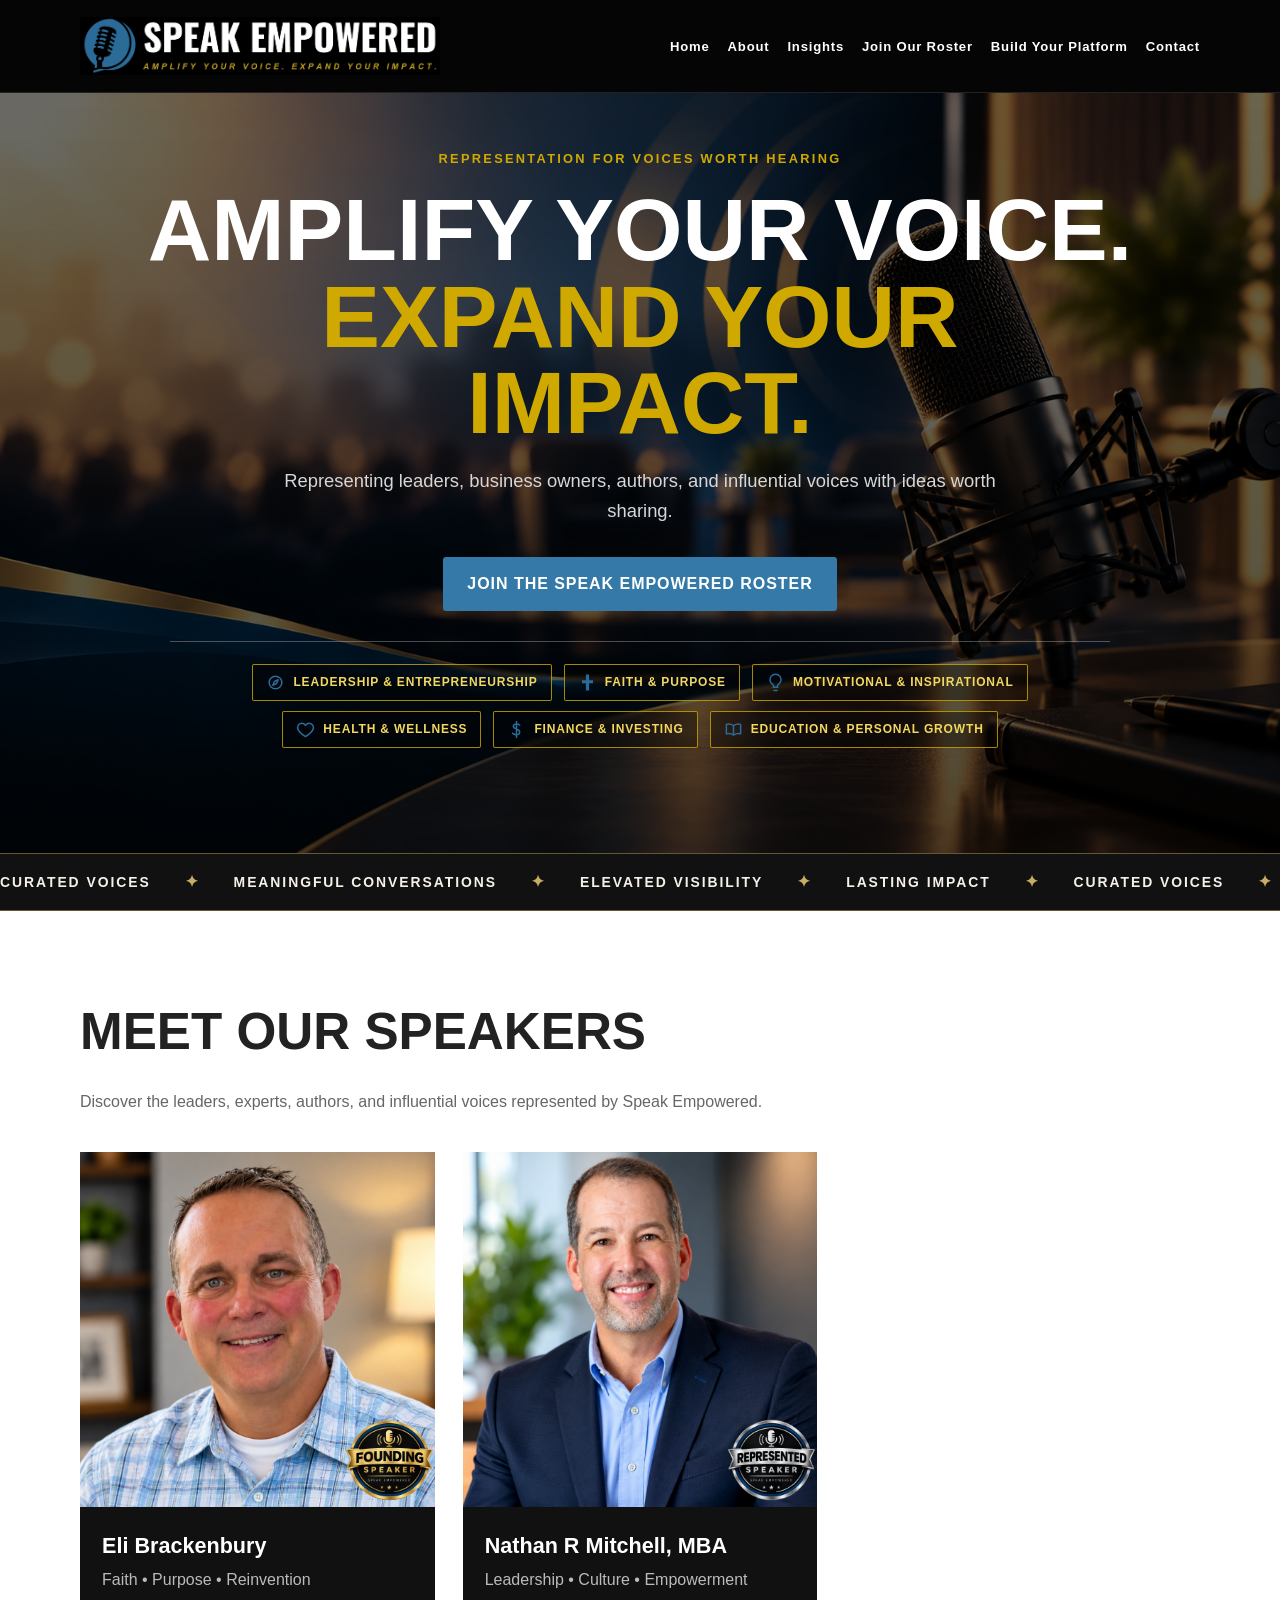
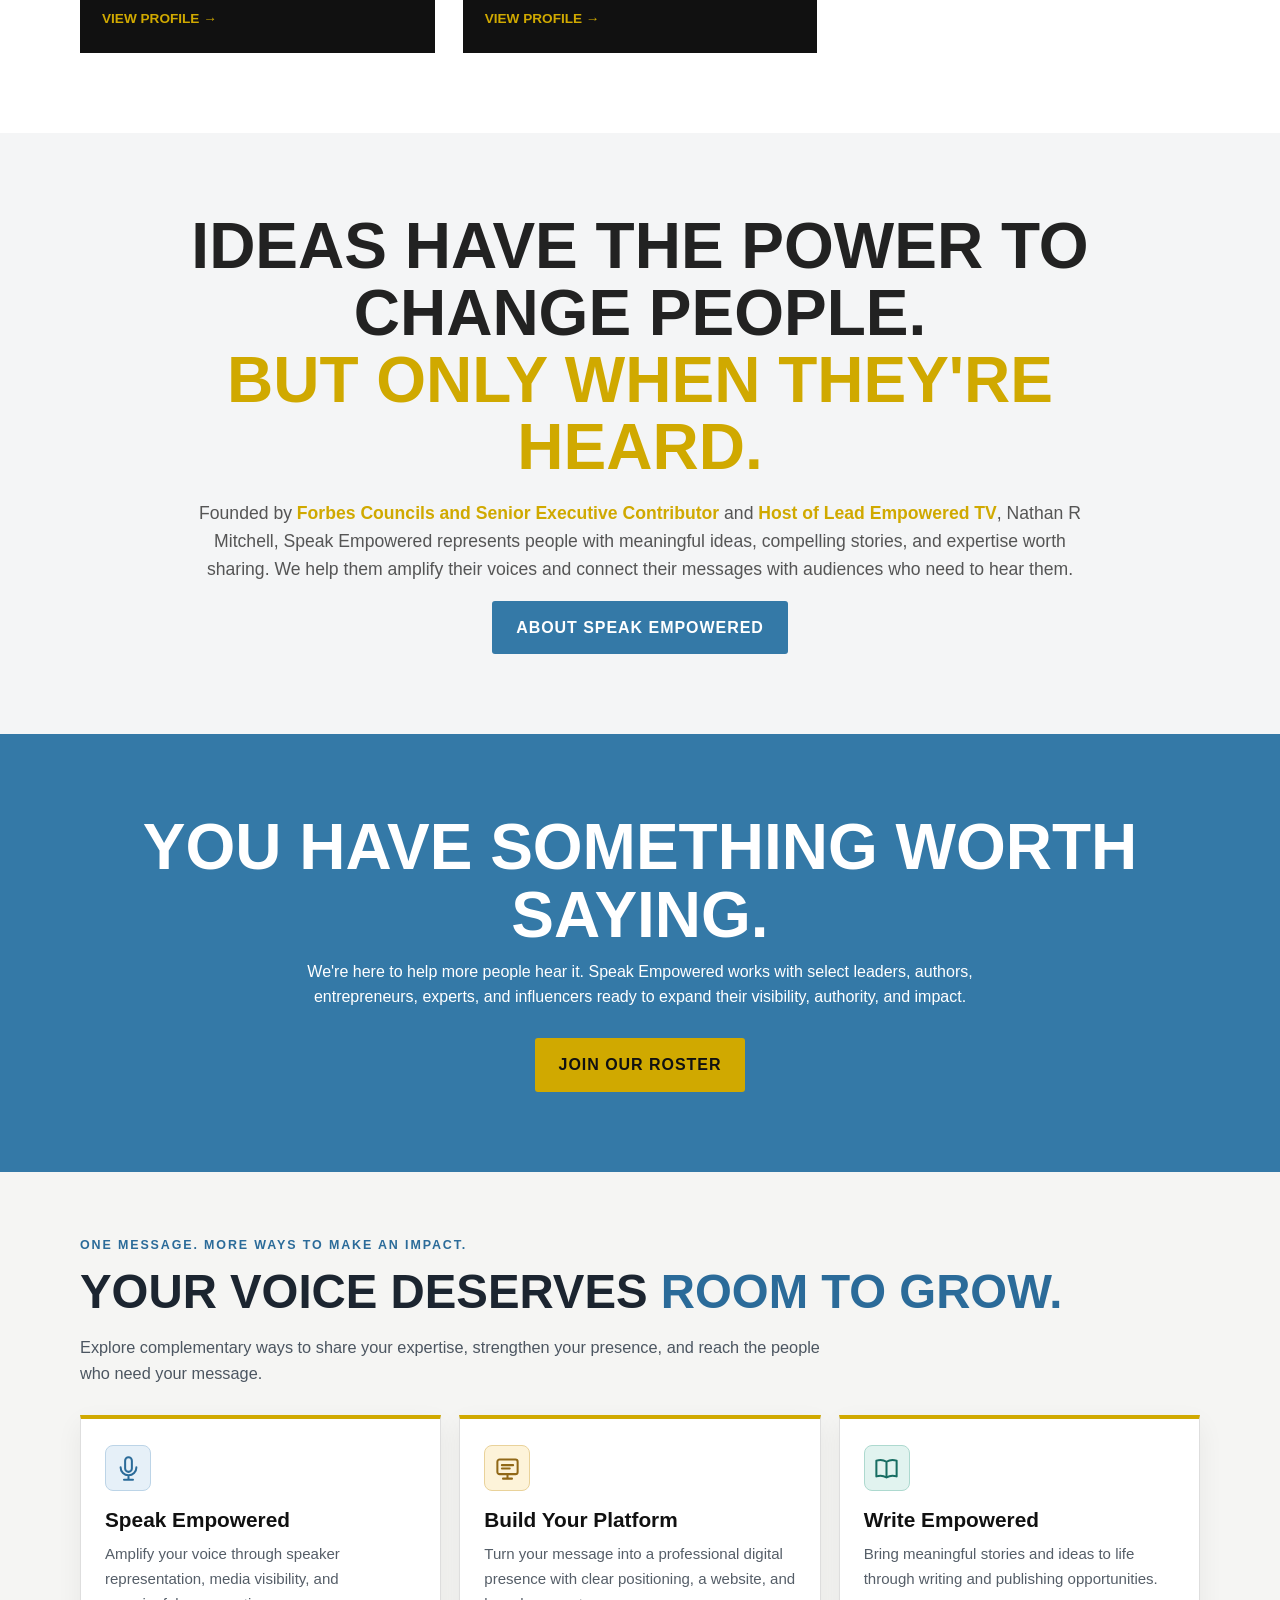
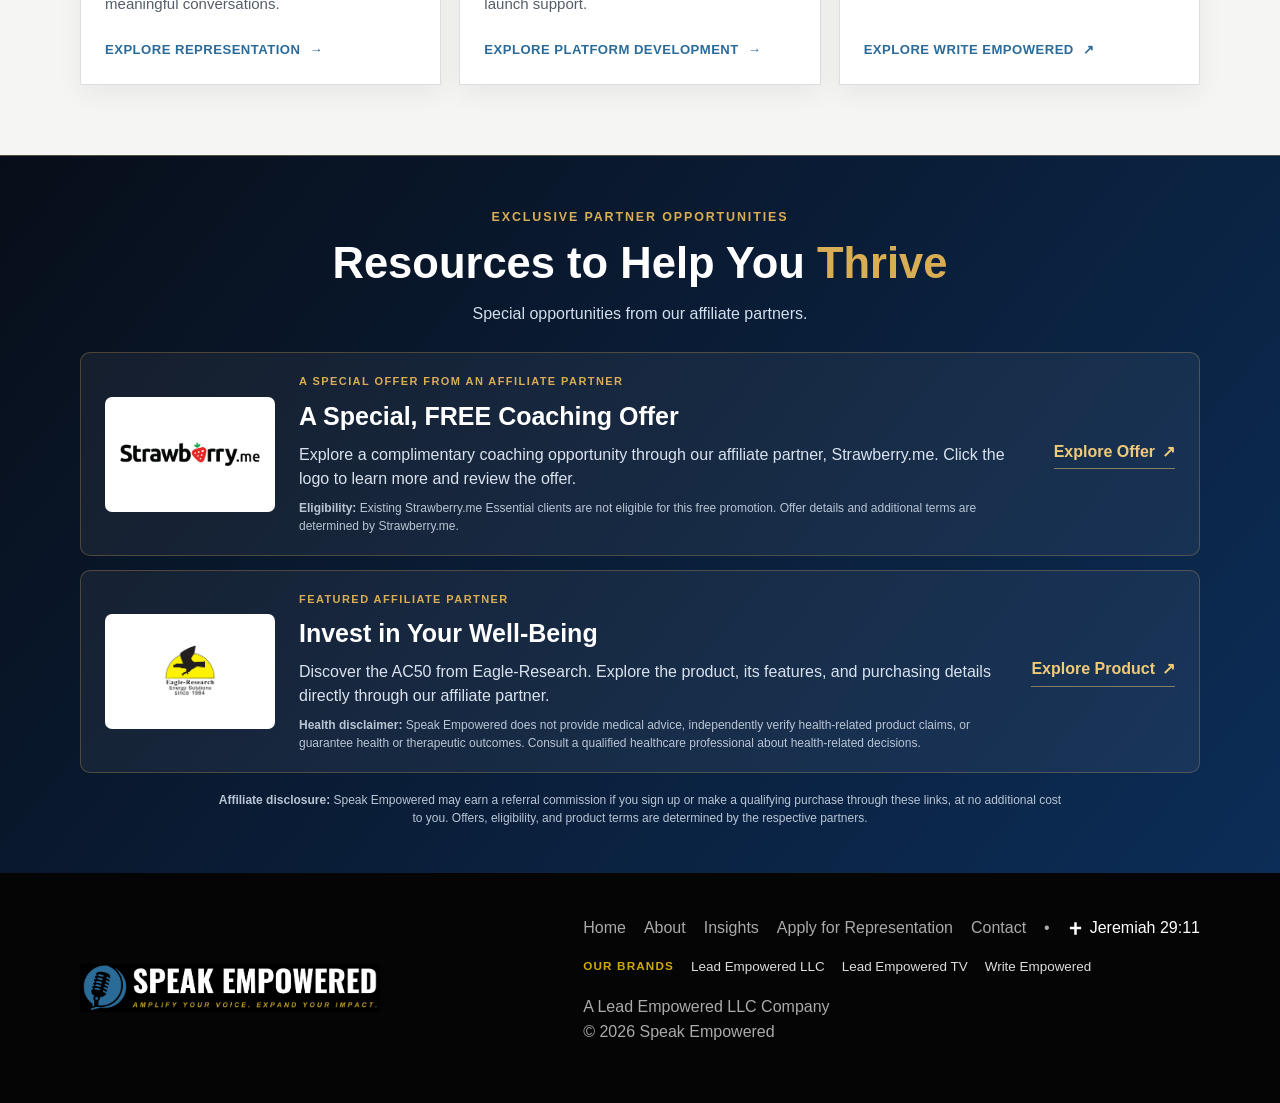
<file: index.html>
<!doctype html><html lang="en"><head><meta charset="utf-8"><meta name="viewport" content="width=device-width,initial-scale=1"><title>Speak Empowered | Amplify Your Voice. Expand Your Impact.</title>
<meta name="description" content="Speak Empowered represents leaders, business owners, authors, and influential voices through targeted podcast outreach, media positioning, press releases, and visibility support.">
<link rel="canonical" href="https://speakempowered.netlify.app/">
<meta property="og:type" content="website"><meta property="og:title" content="Speak Empowered | Amplify Your Voice. Expand Your Impact.">
<meta property="og:description" content="Speak Empowered represents leaders, business owners, authors, and influential voices through targeted podcast outreach, media positioning, press releases, and visibility support."><meta property="og:url" content="https://speakempowered.netlify.app/">
<meta property="og:image" content="https://speakempowered.netlify.app/images/speak-empowered-logo.png">
<meta name="twitter:card" content="summary_large_image"><meta name="twitter:title" content="Speak Empowered | Amplify Your Voice. Expand Your Impact.">
<meta name="twitter:description" content="Speak Empowered represents leaders, business owners, authors, and influential voices through targeted podcast outreach, media positioning, press releases, and visibility support."><meta name="twitter:image" content="https://speakempowered.netlify.app/images/speak-empowered-logo.png">
<link rel="icon" href="images/speak-empowered-logo.png" type="image/png"><link rel="stylesheet" href="css/style.css"></head><body>
<header><div class="container nav">
<a href="index.html"><img class="logo" src="images/speak-empowered-logo.png" alt="Speak Empowered"></a>
<button class="menu" aria-label="Open menu">☰</button>
<nav class="nav-links"><a href="index.html">Home</a><a href="about.html">About</a><a href="insights.html">Insights</a><a href="apply.html">Join Our Roster</a><a href="platform-development.html">Build Your Platform</a><a href="contact.html">Contact</a></nav>
</div></header>
<section class="hero"><div class="container"><div class="eyebrow">Representation for Voices Worth Hearing</div><h1>Amplify Your Voice.<br><span class="gold">Expand Your Impact.</span></h1><p>Representing leaders, business owners, authors, and influential voices with ideas worth sharing.</p><a class="btn" href="apply.html">Join The Speak Empowered Roster</a><div class="hero-categories" aria-label="Speaker categories">
<span><svg viewBox="0 0 24 24" aria-hidden="true"><circle cx="12" cy="12" r="8"/><path d="M15.5 8.5l-2.2 4.8-4.8 2.2 2.2-4.8 4.8-2.2z"/></svg>Leadership &amp; Entrepreneurship</span>
<span><svg viewBox="0 0 24 24" aria-hidden="true"><path d="M10 2h4v7h5v4h-5v9h-4v-9H5V9h5z"/></svg>Faith &amp; Purpose</span>
<span><svg viewBox="0 0 24 24" aria-hidden="true"><path d="M9 18h6M10 22h4M8.5 14.5A7 7 0 1 1 15.5 14.5c-1 1-1.5 1.8-1.5 3.5h-4c0-1.7-.5-2.5-1.5-3.5z"/></svg>Motivational &amp; Inspirational</span>
<span><svg viewBox="0 0 24 24" aria-hidden="true"><path d="M12 21s-7-4.4-9.2-8.6C.7 8.3 3.2 4 7.2 4c2.2 0 3.8 1.2 4.8 2.7C13 5.2 14.6 4 16.8 4c4 0 6.5 4.3 4.4 8.4C19 16.6 12 21 12 21z"/></svg>Health &amp; Wellness</span>
<span><svg viewBox="0 0 24 24" aria-hidden="true"><path d="M12 2v20M16 6.5c-.8-1-2-1.5-4-1.5-2.6 0-4 1.2-4 3 0 4.5 8 2 8 7 0 2-1.8 3.5-4.5 3.5-2 0-3.5-.6-4.5-1.8"/></svg>Finance &amp; Investing</span>
<span><svg viewBox="0 0 24 24" aria-hidden="true"><path d="M3 5.5c2.8-.9 5.8-.5 9 1.5v12c-3.2-2-6.2-2.4-9-1.5v-12zM21 5.5c-2.8-.9-5.8-.5-9 1.5v12c3.2-2 6.2-2.4 9-1.5v-12z"/></svg>Education &amp; Personal Growth</span>
</div></div></section>
<div class="home-ticker" aria-label="CURATED VOICES • MEANINGFUL CONVERSATIONS • ELEVATED VISIBILITY • LASTING IMPACT"><div class="home-ticker-track" aria-hidden="true"><div class="home-ticker-set"><span>CURATED VOICES</span><span class="ticker-star" aria-hidden="true">✦</span><span>MEANINGFUL CONVERSATIONS</span><span class="ticker-star" aria-hidden="true">✦</span><span>ELEVATED VISIBILITY</span><span class="ticker-star" aria-hidden="true">✦</span><span>LASTING IMPACT</span><span class="ticker-star" aria-hidden="true">✦</span></div><div class="home-ticker-set"><span>CURATED VOICES</span><span class="ticker-star" aria-hidden="true">✦</span><span>MEANINGFUL CONVERSATIONS</span><span class="ticker-star" aria-hidden="true">✦</span><span>ELEVATED VISIBILITY</span><span class="ticker-star" aria-hidden="true">✦</span><span>LASTING IMPACT</span><span class="ticker-star" aria-hidden="true">✦</span></div></div></div>
<section class="section"><div class="container"><h2>Meet Our Speakers</h2><p class="intro">Discover the leaders, experts, authors, and influential voices represented by Speak Empowered.</p>
<div class="grid"><a class="speaker" href="speakers/eli-brackenbury.html"><div class="speaker-img"><img src="images/Eli%20Brackenbury%20-%20Founding%20Speaker.png" alt="Eli Brackenbury"></div><div class="speaker-copy"><h3>Eli Brackenbury</h3><p>Faith • Purpose • Reinvention</p><span>VIEW PROFILE →</span></div></a><a class="speaker" href="speakers/nathan-r-mitchell.html"><div class="speaker-img"><img src="images/NRM-RS.png" alt="Nathan R. Mitchell"></div><div class="speaker-copy"><h3>Nathan R Mitchell, MBA</h3><p>Leadership • Culture • Empowerment</p><span>VIEW PROFILE →</span></div></a></div></div></section>
<section class="section statement"><div class="container"><h2>Ideas have the power to change people.<br><span class="gold">But only when they're heard.</span></h2><p>Founded by <strong class="gold">Forbes Councils and Senior Executive Contributor</strong> and <strong class="gold">Host of Lead Empowered TV</strong>, Nathan R Mitchell, Speak Empowered represents people with meaningful ideas, compelling stories, and expertise worth sharing. We help them amplify their voices and connect their messages with audiences who need to hear them.</p><a class="btn" href="about.html">About Speak Empowered</a></div></section>

<section class="section cta"><div class="container"><h2>You have something worth saying.</h2><p>We're here to help more people hear it. Speak Empowered works with select leaders, authors, entrepreneurs, experts, and influencers ready to expand their visibility, authority, and impact.</p><a class="btn" href="apply.html">Join Our Roster</a></div></section>
<section class="brand-pathways" aria-labelledby="brand-pathways-title">
  <div class="container">
    <p class="brand-pathways-eyebrow">ONE MESSAGE. MORE WAYS TO MAKE AN IMPACT.</p>
    <h2 id="brand-pathways-title">Your voice deserves <span>room to grow.</span></h2>
    <p class="brand-pathways-intro">Explore complementary ways to share your expertise, strengthen your presence, and reach the people who need your message.</p>
    <div class="brand-pathways-grid">
      <article class="brand-pathway-card">
        <div class="brand-pathway-icon" aria-hidden="true"><svg viewBox="0 0 24 24"><rect x="9" y="2" width="6" height="13" rx="3"/><path d="M5 11a7 7 0 0 0 14 0M12 18v4M8 22h8"/></svg></div>
        <h3>Speak Empowered</h3>
        <p>Amplify your voice through speaker representation, media visibility, and meaningful conversations.</p>
        <a href="apply.html">Explore Representation <span aria-hidden="true">→</span></a>
      </article>
      <article class="brand-pathway-card">
        <div class="brand-pathway-icon" aria-hidden="true"><svg viewBox="0 0 24 24"><rect x="3" y="4" width="18" height="13" rx="2"/><path d="M8 21h8M12 17v4M7 9h10M7 12h7"/></svg></div>
        <h3>Build Your Platform</h3>
        <p>Turn your message into a professional digital presence with clear positioning, a website, and launch support.</p>
        <a href="platform-development.html">Explore Platform Development <span aria-hidden="true">→</span></a>
      </article>
      <article class="brand-pathway-card">
        <div class="brand-pathway-icon" aria-hidden="true"><svg viewBox="0 0 24 24"><path d="M12 6c-3-2-6-2-9-1v14c3-1 6-1 9 1 3-2 6-2 9-1V5c-3-1-6-1-9 1zM12 6v14"/></svg></div>
        <h3>Write Empowered</h3>
        <p>Bring meaningful stories and ideas to life through writing and publishing opportunities.</p>
        <a href="https://writeempowered.com/" target="_blank" rel="noopener noreferrer">Explore Write Empowered <span aria-hidden="true">↗</span></a>
      </article>
    </div>
  </div>
</section>
<section class="curated-partners" aria-labelledby="curated-partners-title">
  <div class="container curated-partners-inner">
    <div class="curated-partners-heading">
      <p class="curated-partners-eyebrow">EXCLUSIVE PARTNER OPPORTUNITIES</p>
      <h2 id="curated-partners-title">Resources to Help You <span>Thrive</span></h2>
      <p>Special opportunities from our affiliate partners.</p>
    </div>
    <div class="curated-partner-list">
      <article class="curated-partner-row">
        <a class="curated-partner-image" href="https://app.strawberry.me/r/nathanm" target="_blank" rel="noopener noreferrer sponsored" aria-label="Visit Strawberry.me coaching offer (opens in a new tab)">
          <img src="images/StrawberryFry_Logo_High_Resolution_Transparent.png" alt="Strawberry.me logo" loading="lazy">
        </a>
        <div class="curated-partner-content">
          <p class="curated-partner-category">A SPECIAL OFFER FROM AN AFFILIATE PARTNER</p>
          <h3>A Special, FREE Coaching Offer</h3>
          <p>Explore a complimentary coaching opportunity through our affiliate partner, Strawberry.me. Click the logo to learn more and review the offer.</p>
          <p class="curated-partner-note"><strong>Eligibility:</strong> Existing Strawberry.me Essential clients are not eligible for this free promotion. Offer details and additional terms are determined by Strawberry.me.</p>
        </div>
        <a class="curated-partner-action" href="https://app.strawberry.me/r/nathanm" target="_blank" rel="noopener noreferrer sponsored">Explore Offer <span aria-hidden="true">↗</span></a>
      </article>
      <article class="curated-partner-row">
        <a class="curated-partner-image" href="https://eagle-research.com/product/ac50/?ref_affiliate_ndhddhdkjeiuxhj=34443" target="_blank" rel="noopener noreferrer sponsored" aria-label="Visit Eagle-Research AC50 (opens in a new tab)">
          <img src="images/Lead_Empowered_LLC-Eagle-Research_Logo.jpg" alt="Eagle-Research partner logo" loading="lazy">
        </a>
        <div class="curated-partner-content">
          <p class="curated-partner-category">FEATURED AFFILIATE PARTNER</p>
          <h3>Invest in Your Well-Being</h3>
          <p>Discover the AC50 from Eagle-Research. Explore the product, its features, and purchasing details directly through our affiliate partner.</p>
          <p class="curated-partner-note"><strong>Health disclaimer:</strong> Speak Empowered does not provide medical advice, independently verify health-related product claims, or guarantee health or therapeutic outcomes. Consult a qualified healthcare professional about health-related decisions.</p>
        </div>
        <a class="curated-partner-action" href="https://eagle-research.com/product/ac50/?ref_affiliate_ndhddhdkjeiuxhj=34443" target="_blank" rel="noopener noreferrer sponsored">Explore Product <span aria-hidden="true">↗</span></a>
      </article>
    </div>
    <p class="curated-partners-disclosure"><strong>Affiliate disclosure:</strong> Speak Empowered may earn a referral commission if you sign up or make a qualifying purchase through these links, at no additional cost to you. Offers, eligibility, and product terms are determined by the respective partners.</p>
  </div>
</section>
<footer><div class="container footer"><img src="images/speak-empowered-logo.png" alt="Speak Empowered">
<div><div class="footer-links"><a href="index.html">Home</a><a href="about.html">About</a><a href="insights.html">Insights</a><a href="apply.html">Apply for Representation</a><a href="contact.html">Contact</a><span class="footer-faith-divider" aria-hidden="true">•</span><span class="footer-faith"><svg viewBox="0 0 24 24" width="15" height="15" aria-hidden="true" focusable="false" fill="currentColor"><path d="M10 2h4v7h7v4h-7v9h-4v-9H3V9h7z"/></svg><span>Jeremiah 29:11</span></span></div><div class="footer-brands" aria-label="Our brands"><span class="footer-brands-label">Our Brands</span><a href="https://leadempoweredllc.com/" target="_blank" rel="noopener noreferrer">Lead Empowered LLC</a><a href="https://leadempoweredtv.com/" target="_blank" rel="noopener noreferrer">Lead Empowered TV</a><a href="https://writeempowered.com/" target="_blank" rel="noopener noreferrer">Write Empowered</a></div><p>A Lead Empowered LLC Company<br>© 2026 Speak Empowered</p></div></div></footer>
<script src="js/main.js"></script></body></html>
</file>
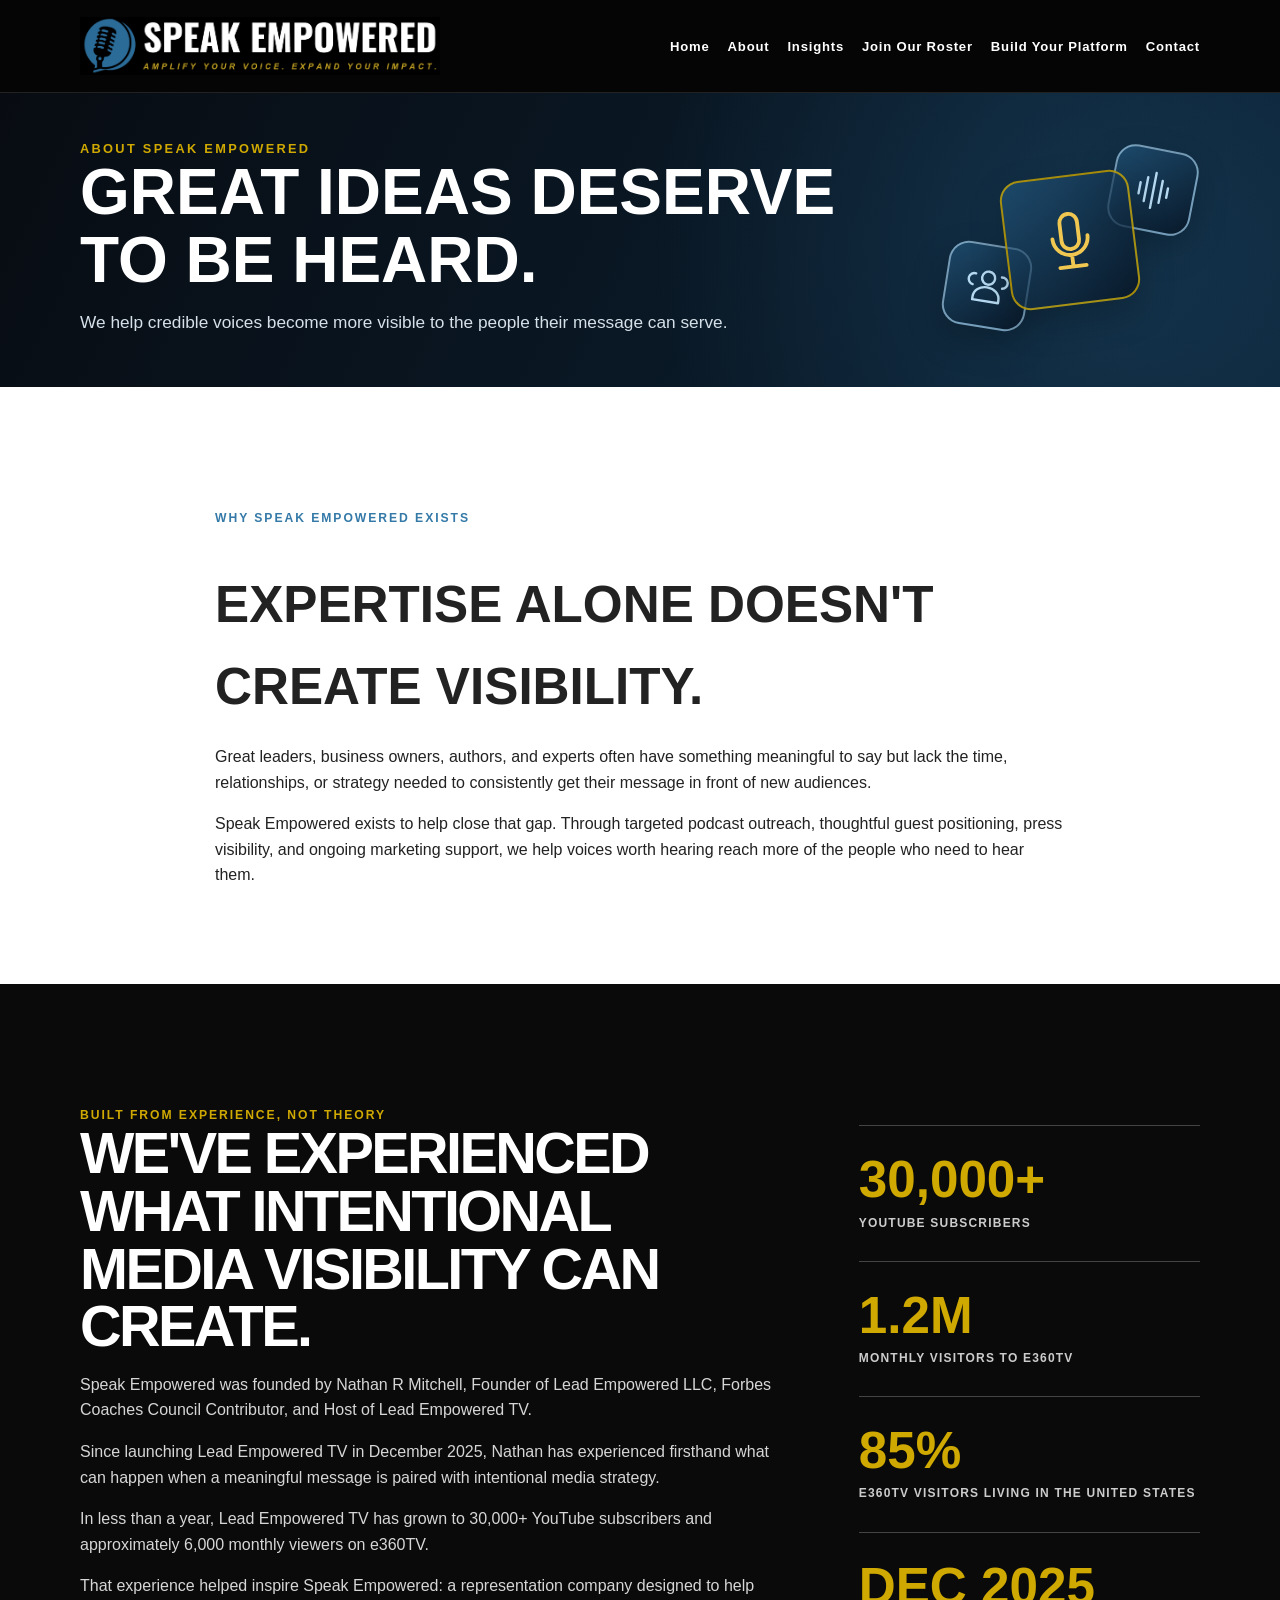
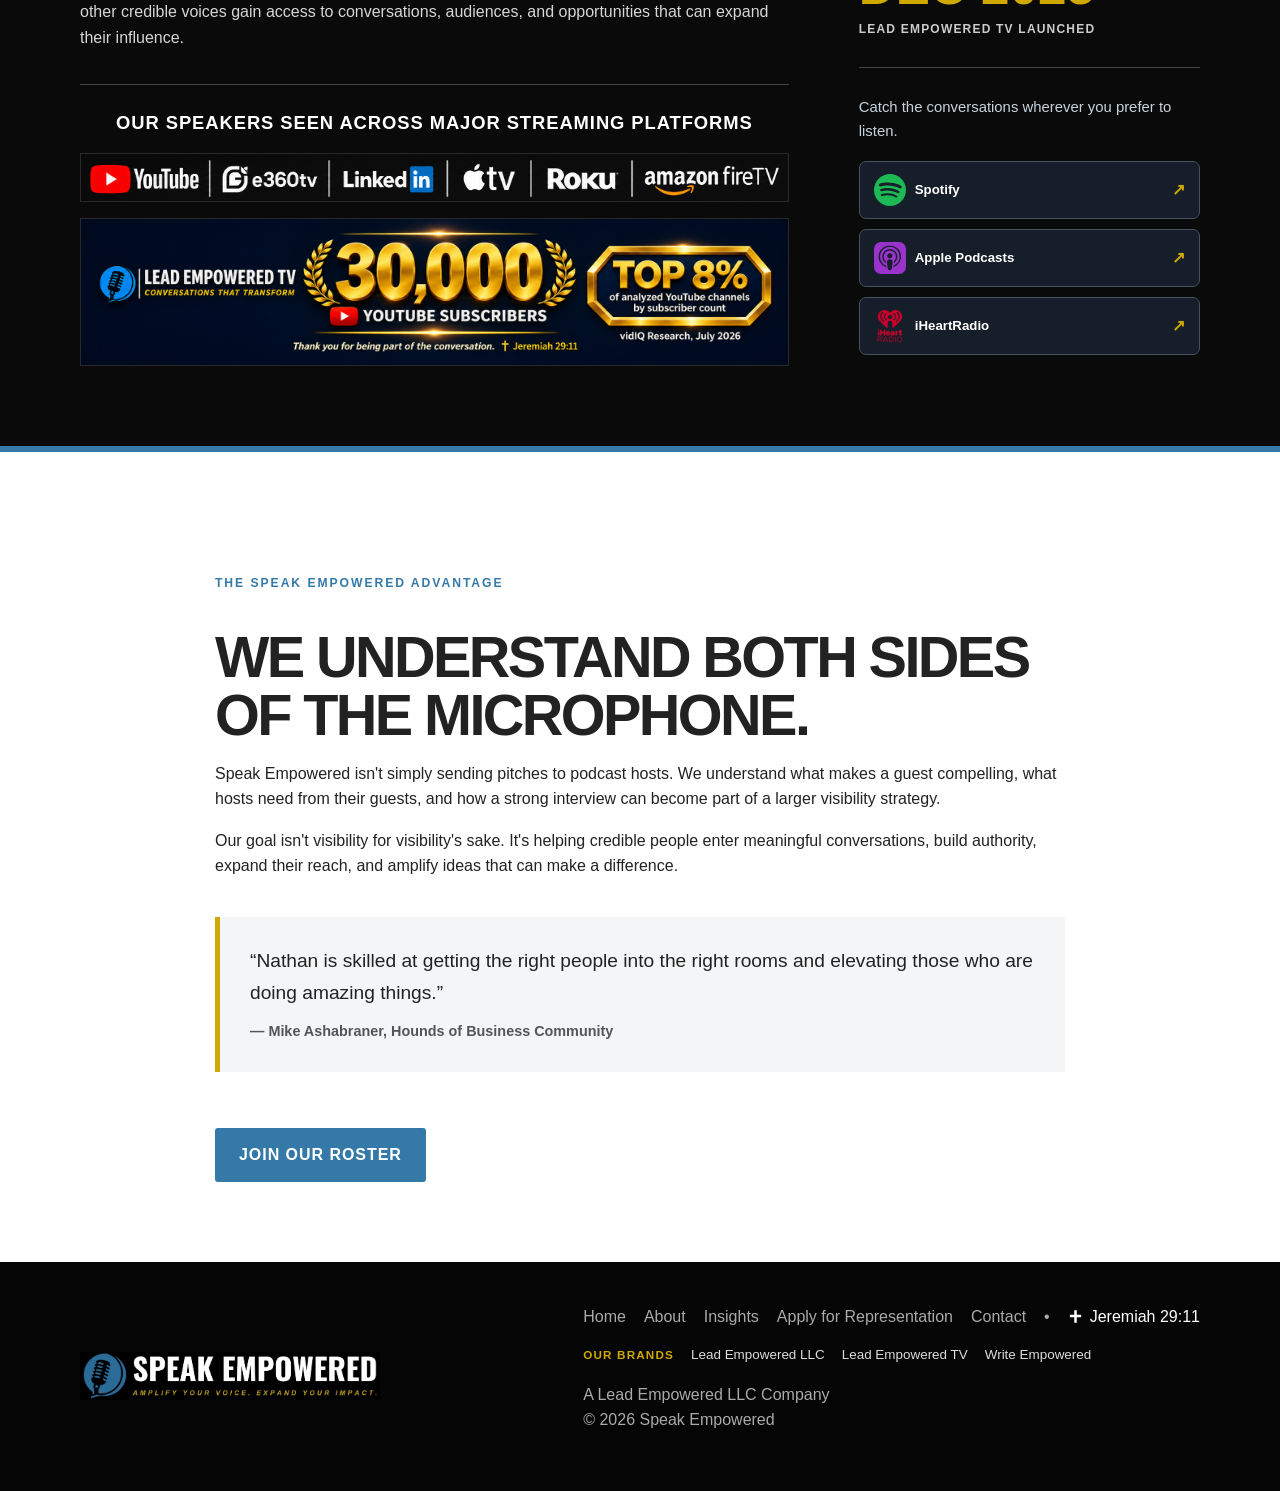
<file: about.html>
<!doctype html><html><head><meta charset="utf-8"><meta name="viewport" content="width=device-width,initial-scale=1"><title>About Speak Empowered | Representation for Voices Worth Hearing</title>
<meta name="description" content="Learn how Speak Empowered helps credible leaders, authors, business owners, and experts amplify their voices and expand their impact through strategic media representation.">
<link rel="canonical" href="https://speakempowered.netlify.app/about">
<meta property="og:type" content="website"><meta property="og:title" content="About Speak Empowered | Representation for Voices Worth Hearing">
<meta property="og:description" content="Learn how Speak Empowered helps credible leaders, authors, business owners, and experts amplify their voices and expand their impact through strategic media representation."><meta property="og:url" content="https://speakempowered.netlify.app/about">
<meta property="og:image" content="https://speakempowered.netlify.app/images/speak-empowered-logo.png">
<meta name="twitter:card" content="summary_large_image"><meta name="twitter:title" content="About Speak Empowered | Representation for Voices Worth Hearing">
<meta name="twitter:description" content="Learn how Speak Empowered helps credible leaders, authors, business owners, and experts amplify their voices and expand their impact through strategic media representation."><meta name="twitter:image" content="https://speakempowered.netlify.app/images/speak-empowered-logo.png">
<link rel="icon" href="images/speak-empowered-logo.png" type="image/png"><link rel="stylesheet" href="css/style.css"></head><body><header><div class="container nav">
<a href="index.html"><img class="logo" src="images/speak-empowered-logo.png" alt="Speak Empowered"></a>
<button class="menu" aria-label="Open menu">☰</button>
<nav class="nav-links"><a href="index.html">Home</a><a href="about.html">About</a><a href="insights.html">Insights</a><a href="apply.html">Join Our Roster</a><a href="platform-development.html">Build Your Platform</a><a href="contact.html">Contact</a></nav>
</div></header>
<section class="page-hero page-hero--icon"><div class="container hero-icon-layout"><div class="hero-icon-copy"><div class="eyebrow">About Speak Empowered</div><h1>Great ideas deserve to be heard.</h1><p>We help credible voices become more visible to the people their message can serve.</p></div><div class="hero-icon-art" aria-hidden="true"><span class="hero-icon-tile hero-icon-tile--primary"><svg viewBox="0 0 48 48" fill="none" stroke="currentColor" stroke-width="2.6" stroke-linecap="round" stroke-linejoin="round"><rect x="18" y="6" width="12" height="24" rx="6"/><path d="M12 22a12 12 0 0 0 24 0M24 34v8m-9 0h18"/></svg></span><span class="hero-icon-tile hero-icon-tile--top"><svg viewBox="0 0 48 48" fill="none" stroke="currentColor" stroke-width="2.6" stroke-linecap="round" stroke-linejoin="round"><path d="M9 18v12m7-19v26m8-32v38m8-31v24m7-17v10"/></svg></span><span class="hero-icon-tile hero-icon-tile--bottom"><svg viewBox="0 0 48 48" fill="none" stroke="currentColor" stroke-width="2.6" stroke-linecap="round" stroke-linejoin="round"><circle cx="24" cy="15" r="7"/><path d="M10 40v-3c0-7 6-12 14-12s14 5 14 12v3H10Z"/><path d="M10 12a6 6 0 0 0-2 12m30-12a6 6 0 0 1 2 12"/></svg></span></div></div></section>
<section class="section"><div class="container content about-expanded"><div class="section-label">Why Speak Empowered Exists</div><h2>Expertise alone doesn't create visibility.</h2><p>Great leaders, business owners, authors, and experts often have something meaningful to say but lack the time, relationships, or strategy needed to consistently get their message in front of new audiences.</p><p>Speak Empowered exists to help close that gap. Through targeted podcast outreach, thoughtful guest positioning, press visibility, and ongoing marketing support, we help voices worth hearing reach more of the people who need to hear them.</p></div></section>
<section class="section about-proof"><div class="container"><div class="section-label">Built From Experience, Not Theory</div><div class="about-two-col"><div><h2>We've experienced what intentional media visibility can create.</h2><p>Speak Empowered was founded by Nathan R Mitchell, Founder of <a href="https://leadempoweredllc.com" target="_blank" rel="noopener">Lead Empowered LLC</a>, <a href="https://councils.forbes.com/profile/Nathan-Mitchell-Leadership-Strategist-%7C-Executive-Advisor-%7C-Top-Selling-Author-Lead-Empowered-LLC/7c640539-7026-4e74-ae1f-aed99f5e861d" target="_blank" rel="noopener">Forbes Coaches Council Contributor</a>, and Host of <a href="https://leadempoweredtv.com" target="_blank" rel="noopener">Lead Empowered TV</a>.</p><p>Since launching Lead Empowered TV in December 2025, Nathan has experienced firsthand what can happen when a meaningful message is paired with intentional media strategy.</p><p>In less than a year, Lead Empowered TV has grown to 30,000+ YouTube subscribers and approximately 6,000 monthly viewers on e360TV.</p><p>That experience helped inspire Speak Empowered: a representation company designed to help other credible voices gain access to conversations, audiences, and opportunities that can expand their influence.</p><div class="streaming-platforms"><h3>Our Speakers Seen Across Major Streaming Platforms</h3><img src="images/platform-logos.png.png" alt="YouTube, e360TV, LinkedIn, Apple TV, Roku and Amazon Fire TV">
<img src="images/Lead-Empowered-TV-30000-Top-8-Banner.png" alt="Lead Empowered TV celebrates 30,000 YouTube subscribers and top 8% of analyzed YouTube channels by subscriber count, according to vidIQ Research, July 2026." style="margin-top:16px" loading="lazy"></div>
</div><div class="proof-stats"><div class="proof-stat"><strong>30,000+</strong><span>YouTube Subscribers</span></div><div class="proof-stat"><strong>1.2M</strong><span>Monthly Visitors to e360TV</span></div><div class="proof-stat"><strong>85%</strong><span>e360TV Visitors Living in the United States</span></div><div class="proof-stat"><strong>DEC 2025</strong><span>Lead Empowered TV Launched</span></div>
<div class="about-listen-platforms" aria-label="Listen to Lead Empowered TV on podcast platforms">
  <p>Catch the conversations wherever you prefer to listen.</p>
  <div class="about-listen-links">
    <a href="https://open.spotify.com/show/033vvE1kZhwnEYryCUpQne" target="_blank" rel="noopener noreferrer" aria-label="Listen to Lead Empowered TV on Spotify (opens in a new tab)"><img src="images/podcast-spotify.svg" alt="" width="34" height="34" loading="lazy"><span>Spotify</span><span class="about-listen-external" aria-hidden="true">↗</span></a>
    <a href="https://podcasts.apple.com/us/podcast/lead-empowered-tv-conversations-that-transform-how/id1896902342" target="_blank" rel="noopener noreferrer" aria-label="Listen to Lead Empowered TV on Apple Podcasts (opens in a new tab)"><img src="images/podcast-applepodcasts.svg" alt="" width="34" height="34" loading="lazy"><span>Apple Podcasts</span><span class="about-listen-external" aria-hidden="true">↗</span></a>
    <a href="https://www.iheart.com/podcast/1333-lead-empowered-tv-convers-336677983/" target="_blank" rel="noopener noreferrer" aria-label="Listen to Lead Empowered TV on iHeartRadio (opens in a new tab)"><img src="images/podcast-iheartradio.svg" alt="" width="34" height="34" loading="lazy"><span>iHeartRadio</span><span class="about-listen-external" aria-hidden="true">↗</span></a>
  </div>
</div></div></div></div></section>
<section class="section about-advantage"><div class="container content"><div class="section-label">The Speak Empowered Advantage</div><h2>We understand both sides of the microphone.</h2><p>Speak Empowered isn't simply sending pitches to podcast hosts. We understand what makes a guest compelling, what hosts need from their guests, and how a strong interview can become part of a larger visibility strategy.</p><p>Our goal isn't visibility for visibility's sake. It's helping credible people enter meaningful conversations, build authority, expand their reach, and amplify ideas that can make a difference.</p><blockquote style="margin:38px 0;padding:28px 30px;border-left:5px solid #d0a900;background:#f4f5f6;font-size:1.2rem;line-height:1.65"><p style="margin:0 0 12px">“Nathan is skilled at getting the right people into the right rooms and elevating those who are doing amazing things.”</p><footer style="background:none;padding:0;color:#555;font-size:.9rem;font-weight:700">— Mike Ashabraner, Hounds of Business Community</footer></blockquote><a class="btn" href="apply.html">Join Our Roster</a></div></section><footer><div class="container footer"><img src="images/speak-empowered-logo.png" alt="Speak Empowered">
<div><div class="footer-links"><a href="index.html">Home</a><a href="about.html">About</a><a href="insights.html">Insights</a><a href="apply.html">Apply for Representation</a><a href="contact.html">Contact</a><span class="footer-faith-divider" aria-hidden="true">•</span><span class="footer-faith"><svg viewBox="0 0 24 24" width="15" height="15" aria-hidden="true" focusable="false" fill="currentColor"><path d="M10 2h4v7h7v4h-7v9h-4v-9H3V9h7z"/></svg><span>Jeremiah 29:11</span></span></div><div class="footer-brands" aria-label="Our brands"><span class="footer-brands-label">Our Brands</span><a href="https://leadempoweredllc.com/" target="_blank" rel="noopener noreferrer">Lead Empowered LLC</a><a href="https://leadempoweredtv.com/" target="_blank" rel="noopener noreferrer">Lead Empowered TV</a><a href="https://writeempowered.com/" target="_blank" rel="noopener noreferrer">Write Empowered</a></div><p>A Lead Empowered LLC Company<br>© 2026 Speak Empowered</p></div></div></footer>
<script src="js/main.js"></script></body></html>
</file>
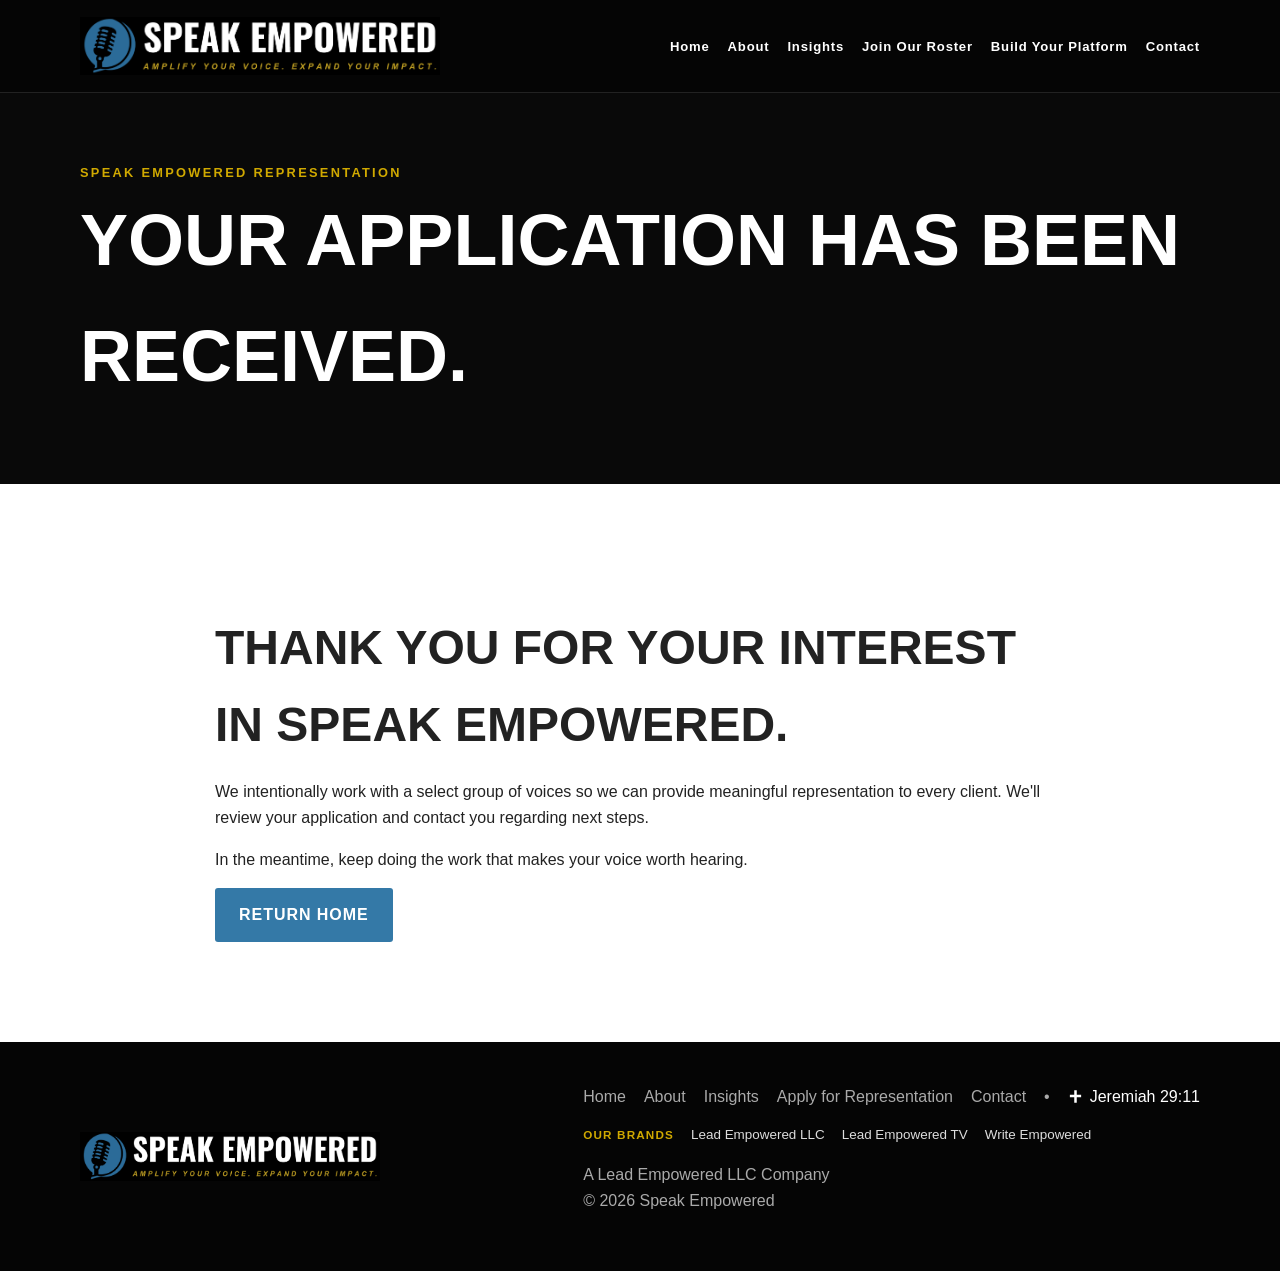
<file: application-received.html>
<!doctype html><html><head><meta charset="utf-8"><meta name="viewport" content="width=device-width,initial-scale=1"><title>Application Received | Speak Empowered</title>
<meta name="description" content="Thank you for applying for Speak Empowered representation. Your application has been received.">
<link rel="canonical" href="https://speakempowered.netlify.app/application-received">
<meta property="og:type" content="website"><meta property="og:title" content="Application Received | Speak Empowered">
<meta property="og:description" content="Thank you for applying for Speak Empowered representation. Your application has been received."><meta property="og:url" content="https://speakempowered.netlify.app/application-received">
<meta property="og:image" content="https://speakempowered.netlify.app/images/speak-empowered-logo.png">
<meta name="twitter:card" content="summary_large_image"><meta name="twitter:title" content="Application Received | Speak Empowered">
<meta name="twitter:description" content="Thank you for applying for Speak Empowered representation. Your application has been received."><meta name="twitter:image" content="https://speakempowered.netlify.app/images/speak-empowered-logo.png">
<link rel="icon" href="images/speak-empowered-logo.png" type="image/png"><link rel="stylesheet" href="css/style.css"></head><body><header><div class="container nav">
<a href="index.html"><img class="logo" src="images/speak-empowered-logo.png" alt="Speak Empowered"></a>
<button class="menu" aria-label="Open menu">☰</button>
<nav class="nav-links"><a href="index.html">Home</a><a href="about.html">About</a><a href="insights.html">Insights</a><a href="apply.html">Join Our Roster</a><a href="platform-development.html">Build Your Platform</a><a href="contact.html">Contact</a></nav>
</div></header>

<section class="page-hero"><div class="container"><div class="eyebrow">Speak Empowered Representation</div><h1>Your application has been received.</h1></div></section>
<section class="section"><div class="container content success-message">
<h2>Thank you for your interest in Speak Empowered.</h2>
<p>We intentionally work with a select group of voices so we can provide meaningful representation to every client. We'll review your application and contact you regarding next steps.</p>
<p>In the meantime, keep doing the work that makes your voice worth hearing.</p>
<a class="btn" href="index.html">Return Home</a>
</div></section>
<footer><div class="container footer"><img src="images/speak-empowered-logo.png" alt="Speak Empowered">
<div><div class="footer-links"><a href="index.html">Home</a><a href="about.html">About</a><a href="insights.html">Insights</a><a href="apply.html">Apply for Representation</a><a href="contact.html">Contact</a><span class="footer-faith-divider" aria-hidden="true">•</span><span class="footer-faith"><svg viewBox="0 0 24 24" width="15" height="15" aria-hidden="true" focusable="false" fill="currentColor"><path d="M10 2h4v7h7v4h-7v9h-4v-9H3V9h7z"/></svg><span>Jeremiah 29:11</span></span></div><div class="footer-brands" aria-label="Our brands"><span class="footer-brands-label">Our Brands</span><a href="https://leadempoweredllc.com/" target="_blank" rel="noopener noreferrer">Lead Empowered LLC</a><a href="https://leadempoweredtv.com/" target="_blank" rel="noopener noreferrer">Lead Empowered TV</a><a href="https://writeempowered.com/" target="_blank" rel="noopener noreferrer">Write Empowered</a></div><p>A Lead Empowered LLC Company<br>© 2026 Speak Empowered</p></div></div></footer>
<script src="js/main.js"></script></body></html>
</file>
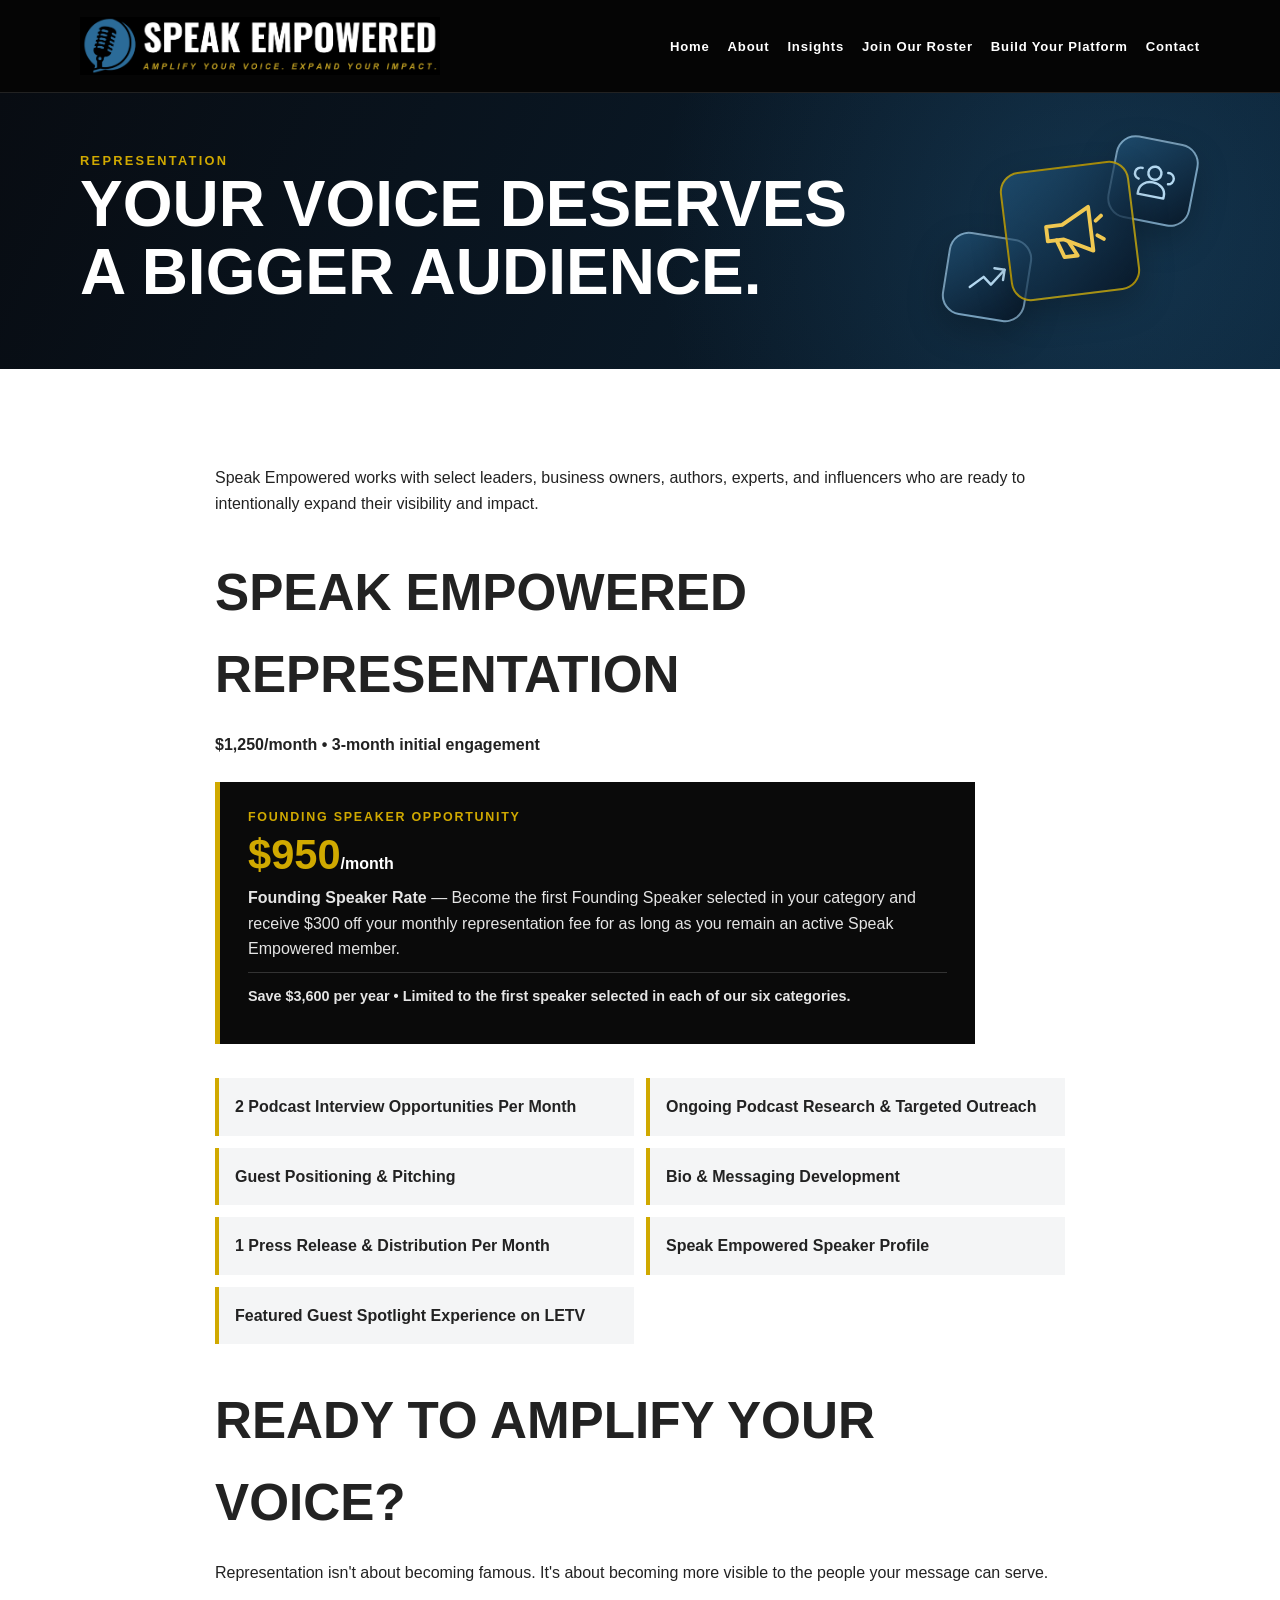
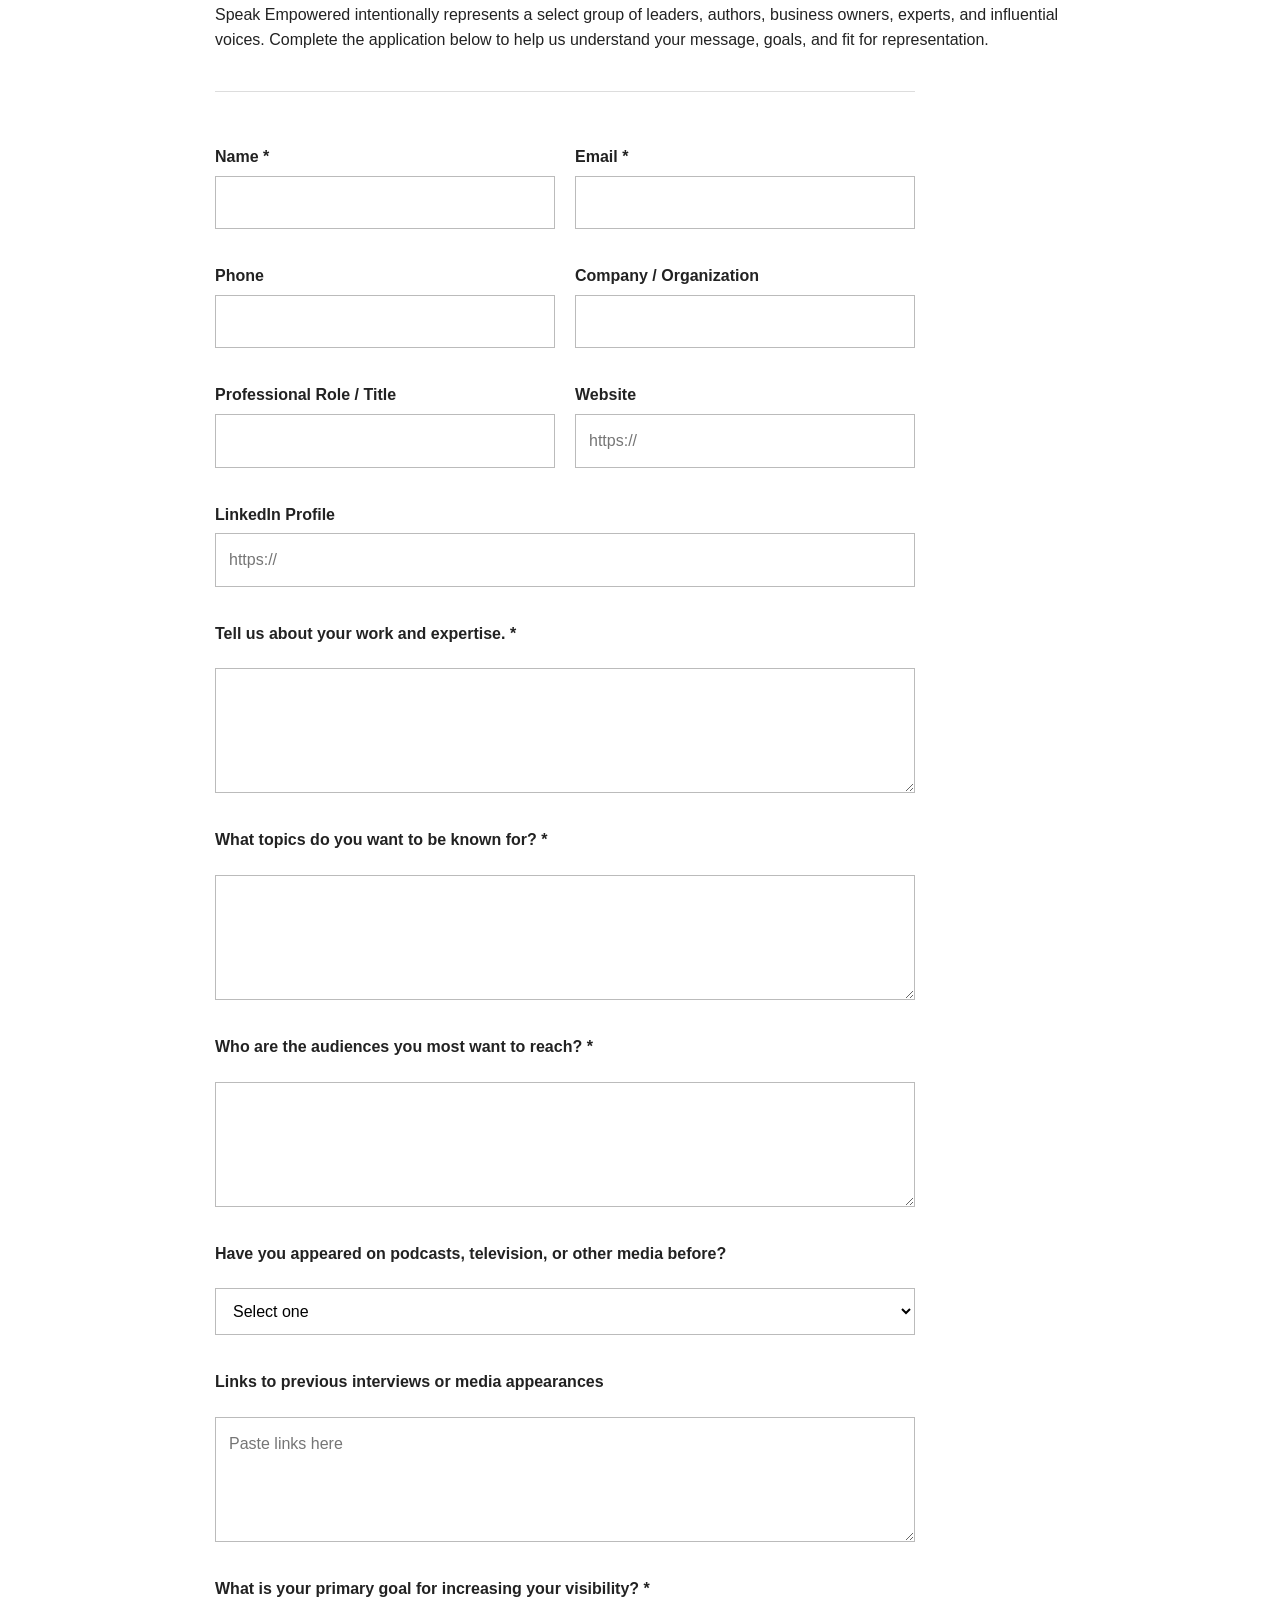
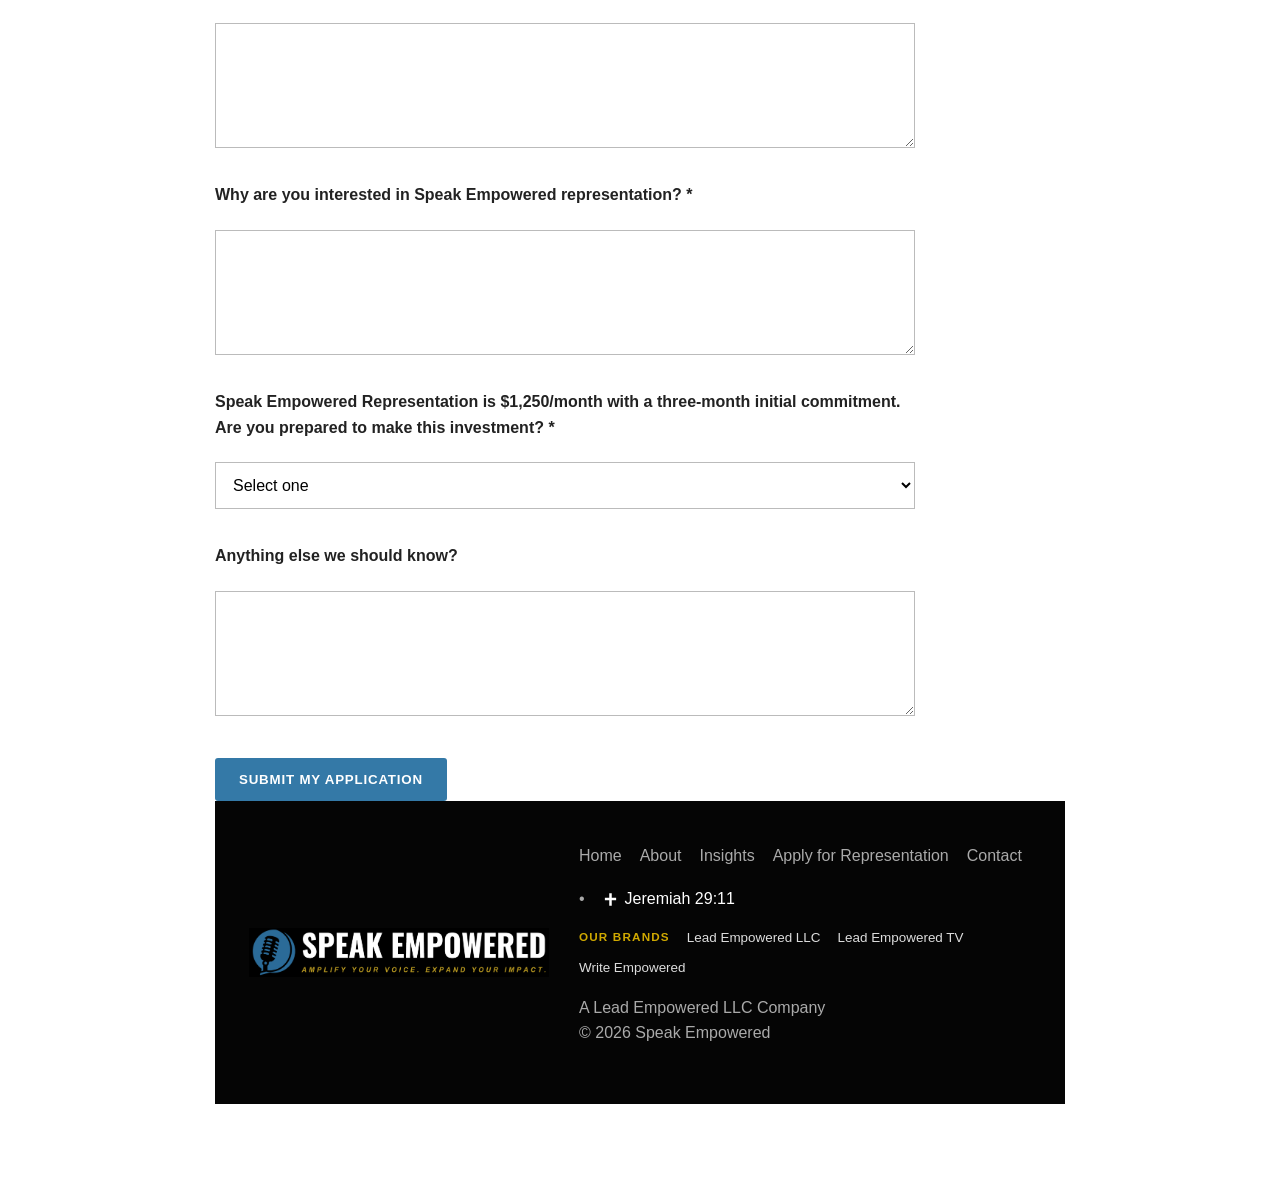
<file: apply.html>
<!doctype html><html><head><meta charset="utf-8"><meta name="viewport" content="width=device-width,initial-scale=1"><title>Apply for Representation | Speak Empowered</title>
<meta name="description" content="Apply for Speak Empowered representation for strategic podcast bookings, media visibility, guest positioning, press releases, and speaker promotion.">
<link rel="canonical" href="https://speakempowered.netlify.app/apply">
<meta property="og:type" content="website"><meta property="og:title" content="Apply for Representation | Speak Empowered">
<meta property="og:description" content="Apply for Speak Empowered representation for strategic podcast bookings, media visibility, guest positioning, press releases, and speaker promotion."><meta property="og:url" content="https://speakempowered.netlify.app/apply">
<meta property="og:image" content="https://speakempowered.netlify.app/images/speak-empowered-logo.png">
<meta name="twitter:card" content="summary_large_image"><meta name="twitter:title" content="Apply for Representation | Speak Empowered">
<meta name="twitter:description" content="Apply for Speak Empowered representation for strategic podcast bookings, media visibility, guest positioning, press releases, and speaker promotion."><meta name="twitter:image" content="https://speakempowered.netlify.app/images/speak-empowered-logo.png">
<link rel="icon" href="images/speak-empowered-logo.png" type="image/png"><link rel="stylesheet" href="css/style.css"></head><body><header><div class="container nav">
<a href="index.html"><img class="logo" src="images/speak-empowered-logo.png" alt="Speak Empowered"></a>
<button class="menu" aria-label="Open menu">☰</button>
<nav class="nav-links"><a href="index.html">Home</a><a href="about.html">About</a><a href="insights.html">Insights</a><a href="apply.html">Join Our Roster</a><a href="platform-development.html">Build Your Platform</a><a href="contact.html">Contact</a></nav>
</div></header>
<section class="page-hero page-hero--icon"><div class="container hero-icon-layout"><div class="hero-icon-copy"><div class="eyebrow">Representation</div><h1>Your voice deserves a bigger audience.</h1></div><div class="hero-icon-art" aria-hidden="true"><span class="hero-icon-tile hero-icon-tile--primary"><svg viewBox="0 0 48 48" fill="none" stroke="currentColor" stroke-width="2.6" stroke-linecap="round" stroke-linejoin="round"><path d="M8 19h11l19-10v30L19 29H8z"/><path d="m14 29 4 12h9l-5-10M42 19l4-3M42 29l4 3"/></svg></span><span class="hero-icon-tile hero-icon-tile--top"><svg viewBox="0 0 48 48" fill="none" stroke="currentColor" stroke-width="2.6" stroke-linecap="round" stroke-linejoin="round"><circle cx="24" cy="15" r="7"/><path d="M10 40v-3c0-7 6-12 14-12s14 5 14 12v3H10Z"/><path d="M10 12a6 6 0 0 0-2 12m30-12a6 6 0 0 1 2 12"/></svg></span><span class="hero-icon-tile hero-icon-tile--bottom"><svg viewBox="0 0 48 48" fill="none" stroke="currentColor" stroke-width="2.6" stroke-linecap="round" stroke-linejoin="round"><path d="m7 37 13-13 9 7 12-18"/><path d="M30 13h11v11"/></svg></span></div></div></section>
<section class="section"><div class="container content"><p>Speak Empowered works with select leaders, business owners, authors, experts, and influencers who are ready to intentionally expand their visibility and impact.</p><h2>Speak Empowered Representation</h2><p><strong>$1,250/month • 3-month initial engagement</strong></p>
<div class="founding-rate"><div class="founding-rate-label">Founding Speaker Opportunity</div><div class="founding-rate-price">$950<span>/month</span></div><p><strong>Founding Speaker Rate</strong> — Become the first Founding Speaker selected in your category and receive $300 off your monthly representation fee for as long as you remain an active Speak Empowered member.</p><p class="founding-rate-savings">Save $3,600 per year • Limited to the first speaker selected in each of our six categories.</p></div>
<div class="topics"><div class="topic">2 Podcast Interview Opportunities Per Month</div><div class="topic">Ongoing Podcast Research & Targeted Outreach</div><div class="topic">Guest Positioning & Pitching</div><div class="topic">Bio & Messaging Development</div><div class="topic">1 Press Release & Distribution Per Month</div><div class="topic">Speak Empowered Speaker Profile</div><div class="topic">Featured Guest Spotlight Experience on LETV</div></div>

<h2>Ready to amplify your voice?</h2>
<p>Representation isn't about becoming famous. It's about becoming more visible to the people your message can serve.</p>
<p>Speak Empowered intentionally represents a select group of leaders, authors, business owners, experts, and influential voices. Complete the application below to help us understand your message, goals, and fit for representation.</p>

<form class="application-form" name="representation-application" method="POST" action="/application-received.html" data-netlify="true">
<input type="hidden" name="form-name" value="representation-application">

<div class="form-grid">
<div><label for="name">Name *</label><input id="name" name="name" required></div>
<div><label for="email">Email *</label><input id="email" type="email" name="email" required></div>
<div><label for="phone">Phone</label><input id="phone" type="tel" name="phone"></div>
<div><label for="organization">Company / Organization</label><input id="organization" name="organization"></div>
<div><label for="title">Professional Role / Title</label><input id="title" name="title"></div>
<div><label for="website">Website</label><input id="website" type="url" name="website" placeholder="https://"></div>
<div class="full"><label for="linkedin">LinkedIn Profile</label><input id="linkedin" type="url" name="linkedin" placeholder="https://"></div>
</div>

<label for="expertise">Tell us about your work and expertise. *</label>
<textarea id="expertise" name="expertise" required></textarea>

<label for="topics">What topics do you want to be known for? *</label>
<textarea id="topics" name="topics" required></textarea>

<label for="audience">Who are the audiences you most want to reach? *</label>
<textarea id="audience" name="audience" required></textarea>

<label for="experience">Have you appeared on podcasts, television, or other media before?</label>
<select id="experience" name="media-experience">
<option value="">Select one</option><option>Yes — regularly</option><option>Yes — a few times</option><option>Not yet</option>
</select>

<label for="interviews">Links to previous interviews or media appearances</label>
<textarea id="interviews" name="previous-interviews" placeholder="Paste links here"></textarea>

<label for="goal">What is your primary goal for increasing your visibility? *</label>
<textarea id="goal" name="visibility-goal" required></textarea>

<label for="why">Why are you interested in Speak Empowered representation? *</label>
<textarea id="why" name="why-speak-empowered" required></textarea>

<label for="investment">Speak Empowered Representation is $1,250/month with a three-month initial commitment. Are you prepared to make this investment? *</label>
<select id="investment" name="investment-readiness" required>
<option value="">Select one</option><option>Yes, I am prepared to make this investment.</option><option>I would like to discuss the investment before deciding.</option><option>No, not at this time.</option>
</select>

<label for="additional">Anything else we should know?</label>
<textarea id="additional" name="additional-information"></textarea>

<button class="btn application-submit" type="submit">Submit My Application</button>
</form>
<footer><div class="container footer"><img src="images/speak-empowered-logo.png" alt="Speak Empowered">
<div><div class="footer-links"><a href="index.html">Home</a><a href="about.html">About</a><a href="insights.html">Insights</a><a href="apply.html">Apply for Representation</a><a href="contact.html">Contact</a><span class="footer-faith-divider" aria-hidden="true">•</span><span class="footer-faith"><svg viewBox="0 0 24 24" width="15" height="15" aria-hidden="true" focusable="false" fill="currentColor"><path d="M10 2h4v7h7v4h-7v9h-4v-9H3V9h7z"/></svg><span>Jeremiah 29:11</span></span></div><div class="footer-brands" aria-label="Our brands"><span class="footer-brands-label">Our Brands</span><a href="https://leadempoweredllc.com/" target="_blank" rel="noopener noreferrer">Lead Empowered LLC</a><a href="https://leadempoweredtv.com/" target="_blank" rel="noopener noreferrer">Lead Empowered TV</a><a href="https://writeempowered.com/" target="_blank" rel="noopener noreferrer">Write Empowered</a></div><p>A Lead Empowered LLC Company<br>© 2026 Speak Empowered</p></div></div></footer>
<script src="js/main.js"></script></body></html>
</file>
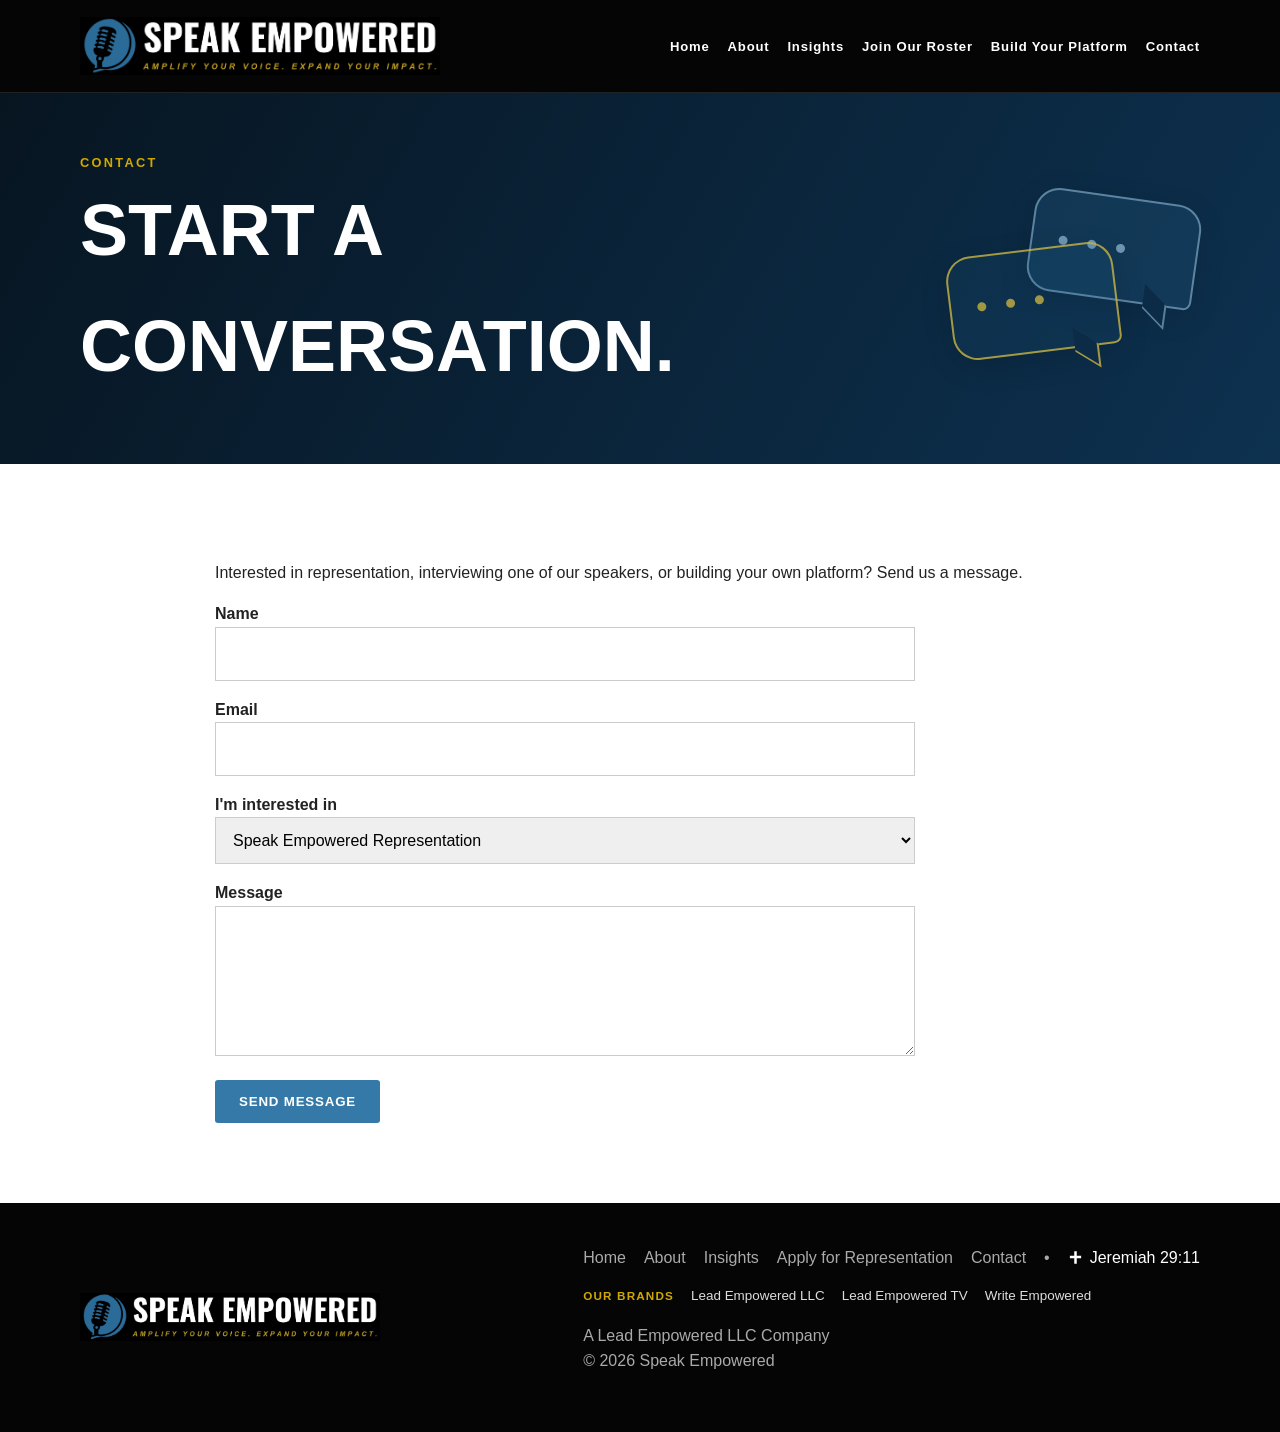
<file: contact.html>
<!doctype html><html><head><meta charset="utf-8"><meta name="viewport" content="width=device-width,initial-scale=1"><title>Contact Speak Empowered</title>
<meta name="description" content="Contact Speak Empowered about speaker representation, podcast guest opportunities, media requests, or represented voices.">
<link rel="canonical" href="https://speakempowered.netlify.app/contact">
<meta property="og:type" content="website"><meta property="og:title" content="Contact Speak Empowered">
<meta property="og:description" content="Contact Speak Empowered about speaker representation, podcast guest opportunities, media requests, or represented voices."><meta property="og:url" content="https://speakempowered.netlify.app/contact">
<meta property="og:image" content="https://speakempowered.netlify.app/images/speak-empowered-logo.png">
<meta name="twitter:card" content="summary_large_image"><meta name="twitter:title" content="Contact Speak Empowered">
<meta name="twitter:description" content="Contact Speak Empowered about speaker representation, podcast guest opportunities, media requests, or represented voices."><meta name="twitter:image" content="https://speakempowered.netlify.app/images/speak-empowered-logo.png">
<link rel="icon" href="images/speak-empowered-logo.png" type="image/png"><link rel="stylesheet" href="css/style.css"></head><body><header><div class="container nav">
<a href="index.html"><img class="logo" src="images/speak-empowered-logo.png" alt="Speak Empowered"></a>
<button class="menu" aria-label="Open menu">☰</button>
<nav class="nav-links"><a href="index.html">Home</a><a href="about.html">About</a><a href="insights.html">Insights</a><a href="apply.html">Join Our Roster</a><a href="platform-development.html">Build Your Platform</a><a href="contact.html">Contact</a></nav>
</div></header>
<section class="page-hero page-hero--conversation"><div class="conversation-art" aria-hidden="true"><span class="conversation-bubble conversation-bubble--back"><i></i></span><span class="conversation-bubble conversation-bubble--front"><i></i></span></div><div class="container"><div class="eyebrow">Contact</div><h1>Start a conversation.</h1></div></section>
<section class="section"><div class="container content"><p>Interested in representation, interviewing one of our speakers, or building your own platform? Send us a message.</p>
<form id="contact-form" name="contact" method="POST" data-netlify="true"><input type="hidden" name="form-name" value="contact"><div><label>Name</label><input name="name" required></div><div><label>Email</label><input type="email" name="email" required></div><div><label>I'm interested in</label><select name="interest"><option>Speak Empowered Representation</option><option>Interviewing a Speaker</option><option>Creating My Own Platform</option><option>General Inquiry</option></select></div><div><label>Message</label><textarea name="message" required></textarea></div><button class="btn" type="submit">Send Message</button></form></div></section><footer><div class="container footer"><img src="images/speak-empowered-logo.png" alt="Speak Empowered">
<div><div class="footer-links"><a href="index.html">Home</a><a href="about.html">About</a><a href="insights.html">Insights</a><a href="apply.html">Apply for Representation</a><a href="contact.html">Contact</a><span class="footer-faith-divider" aria-hidden="true">•</span><span class="footer-faith"><svg viewBox="0 0 24 24" width="15" height="15" aria-hidden="true" focusable="false" fill="currentColor"><path d="M10 2h4v7h7v4h-7v9h-4v-9H3V9h7z"/></svg><span>Jeremiah 29:11</span></span></div><div class="footer-brands" aria-label="Our brands"><span class="footer-brands-label">Our Brands</span><a href="https://leadempoweredllc.com/" target="_blank" rel="noopener noreferrer">Lead Empowered LLC</a><a href="https://leadempoweredtv.com/" target="_blank" rel="noopener noreferrer">Lead Empowered TV</a><a href="https://writeempowered.com/" target="_blank" rel="noopener noreferrer">Write Empowered</a></div><p>A Lead Empowered LLC Company<br>© 2026 Speak Empowered</p></div></div></footer>
<script src="js/main.js"></script></body></html>
</file>
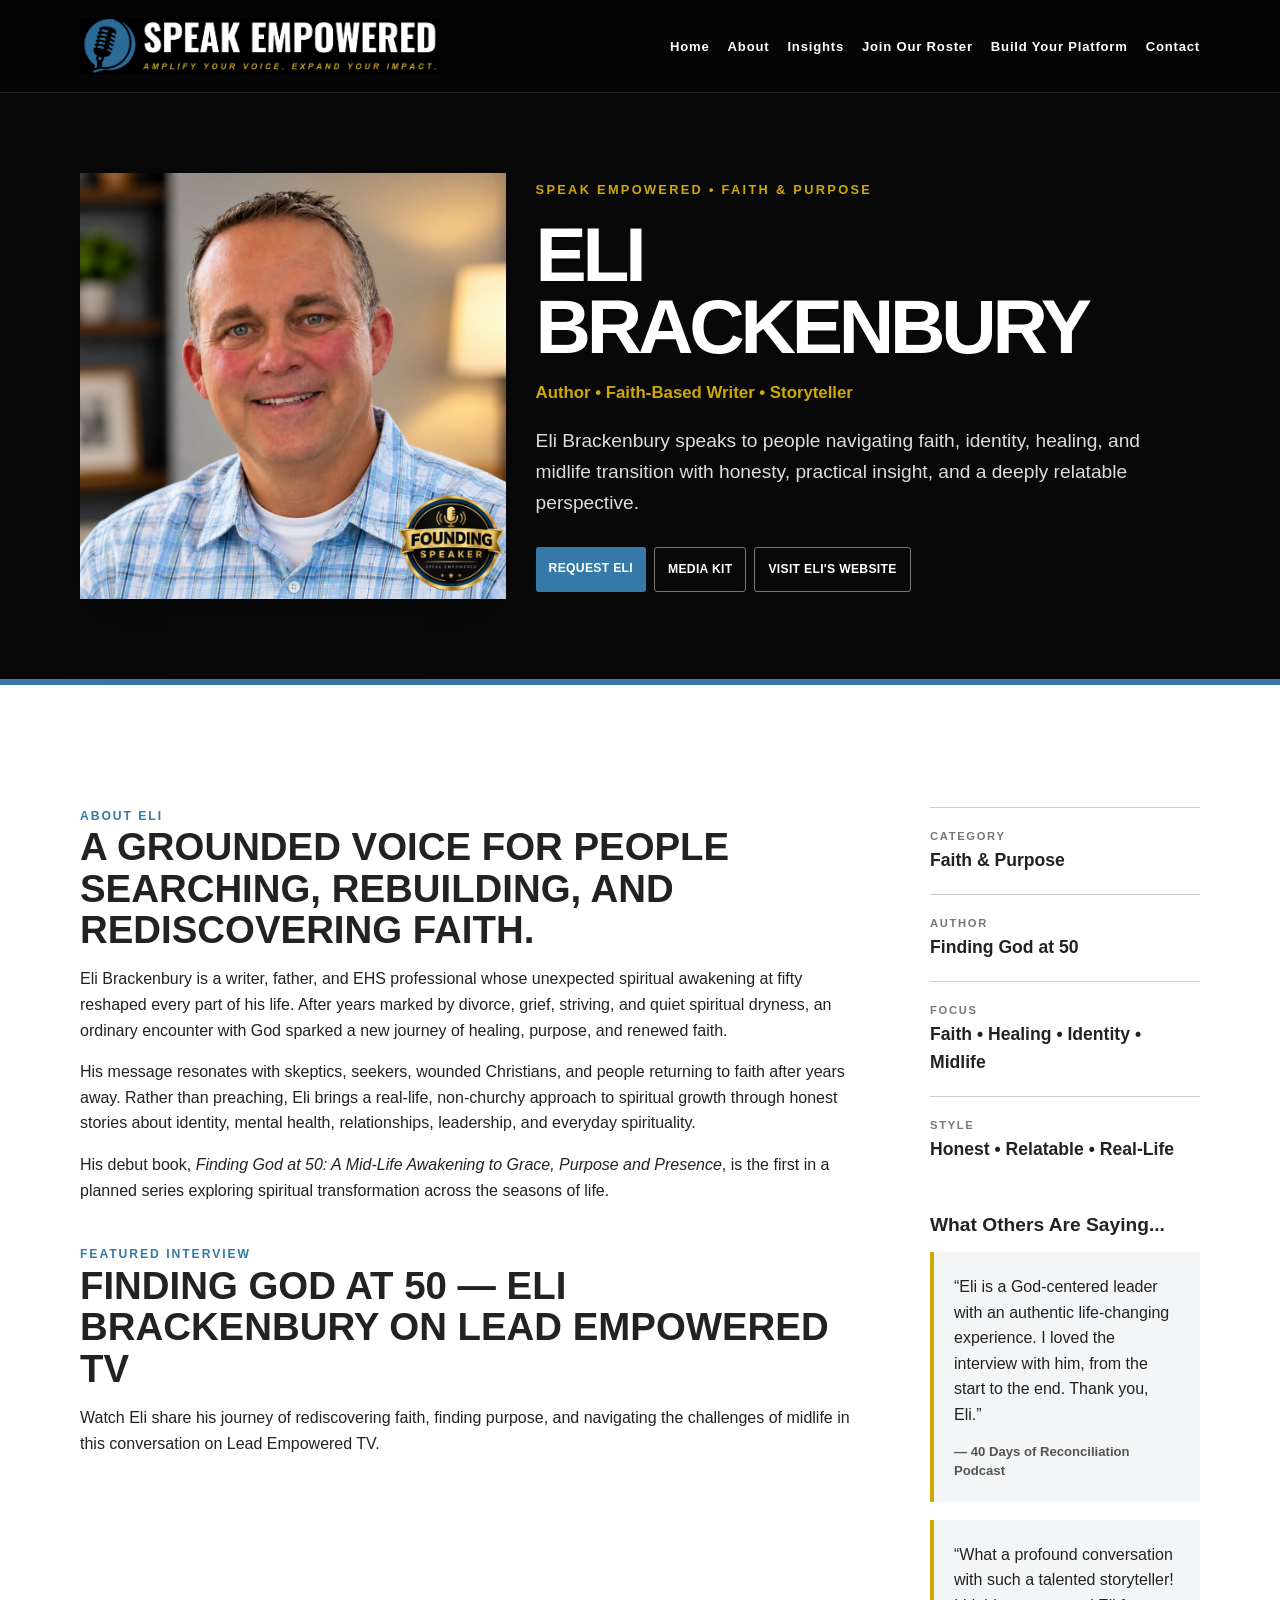
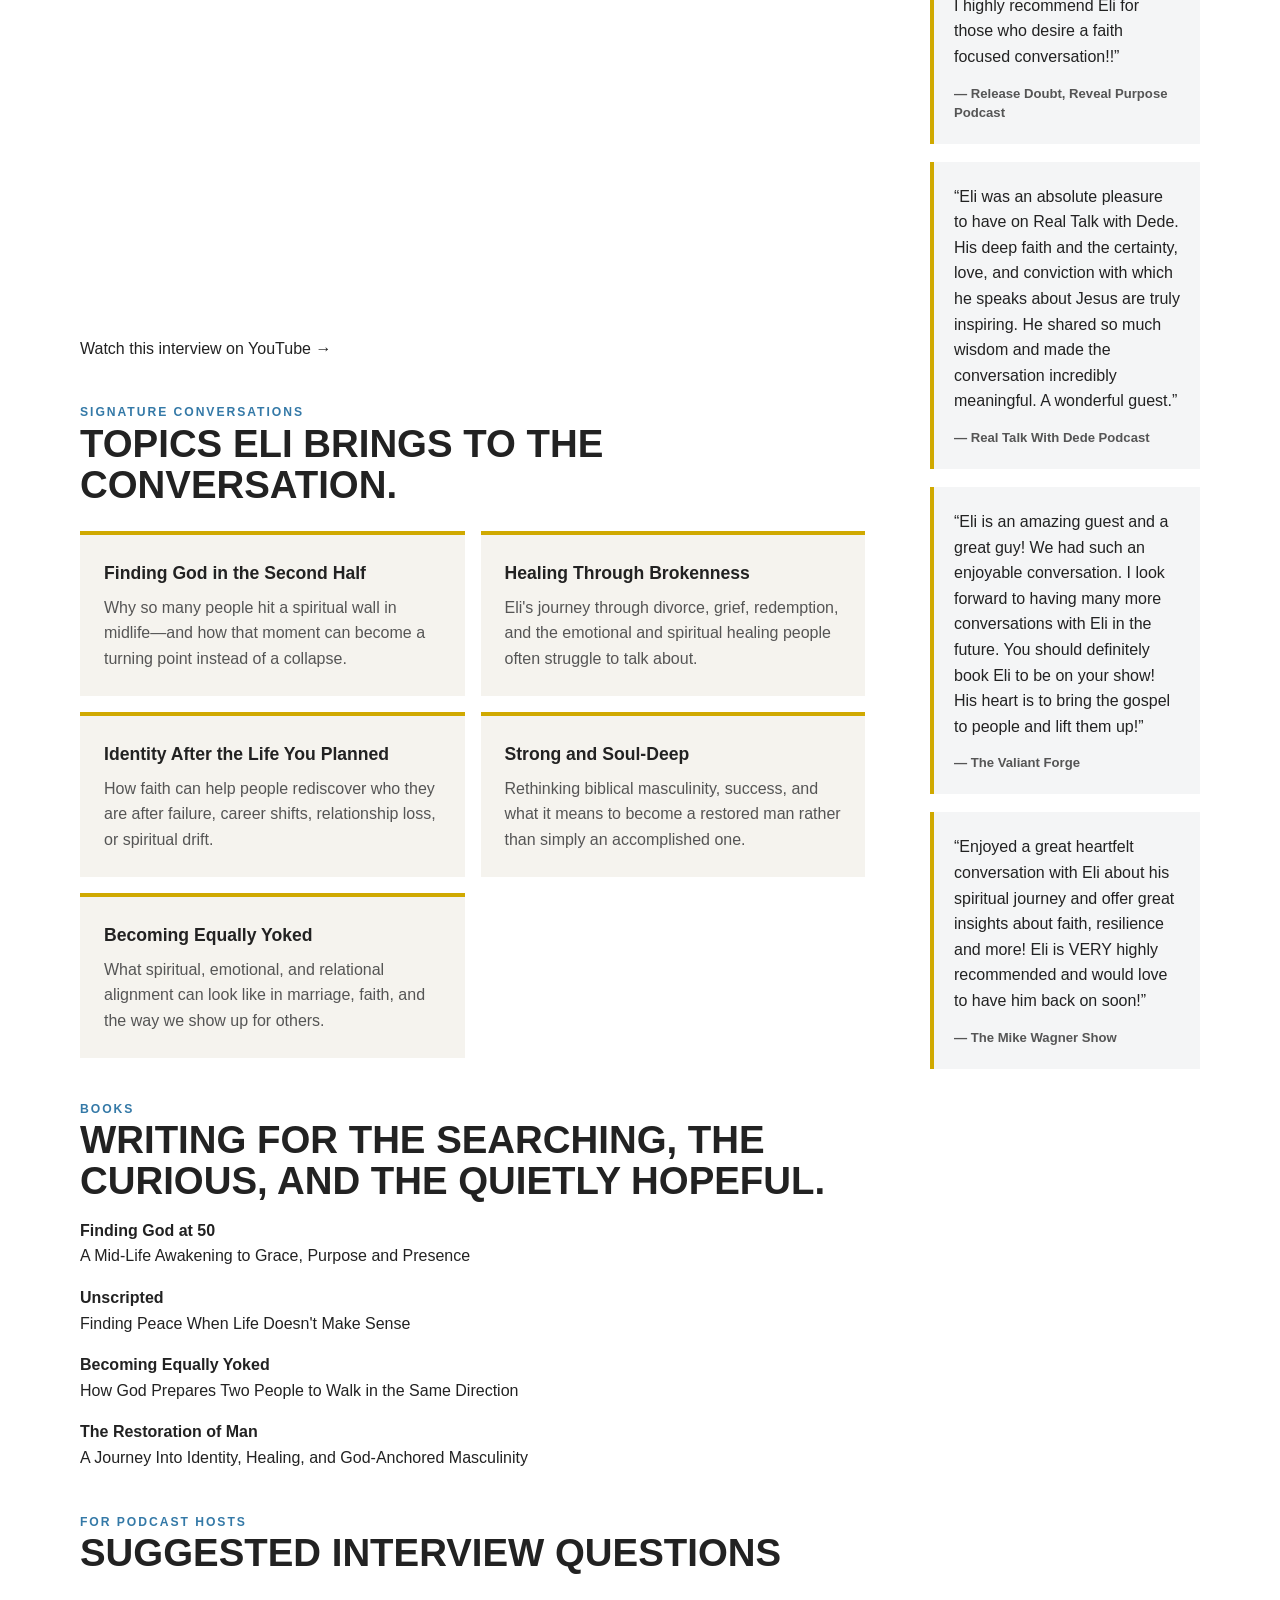
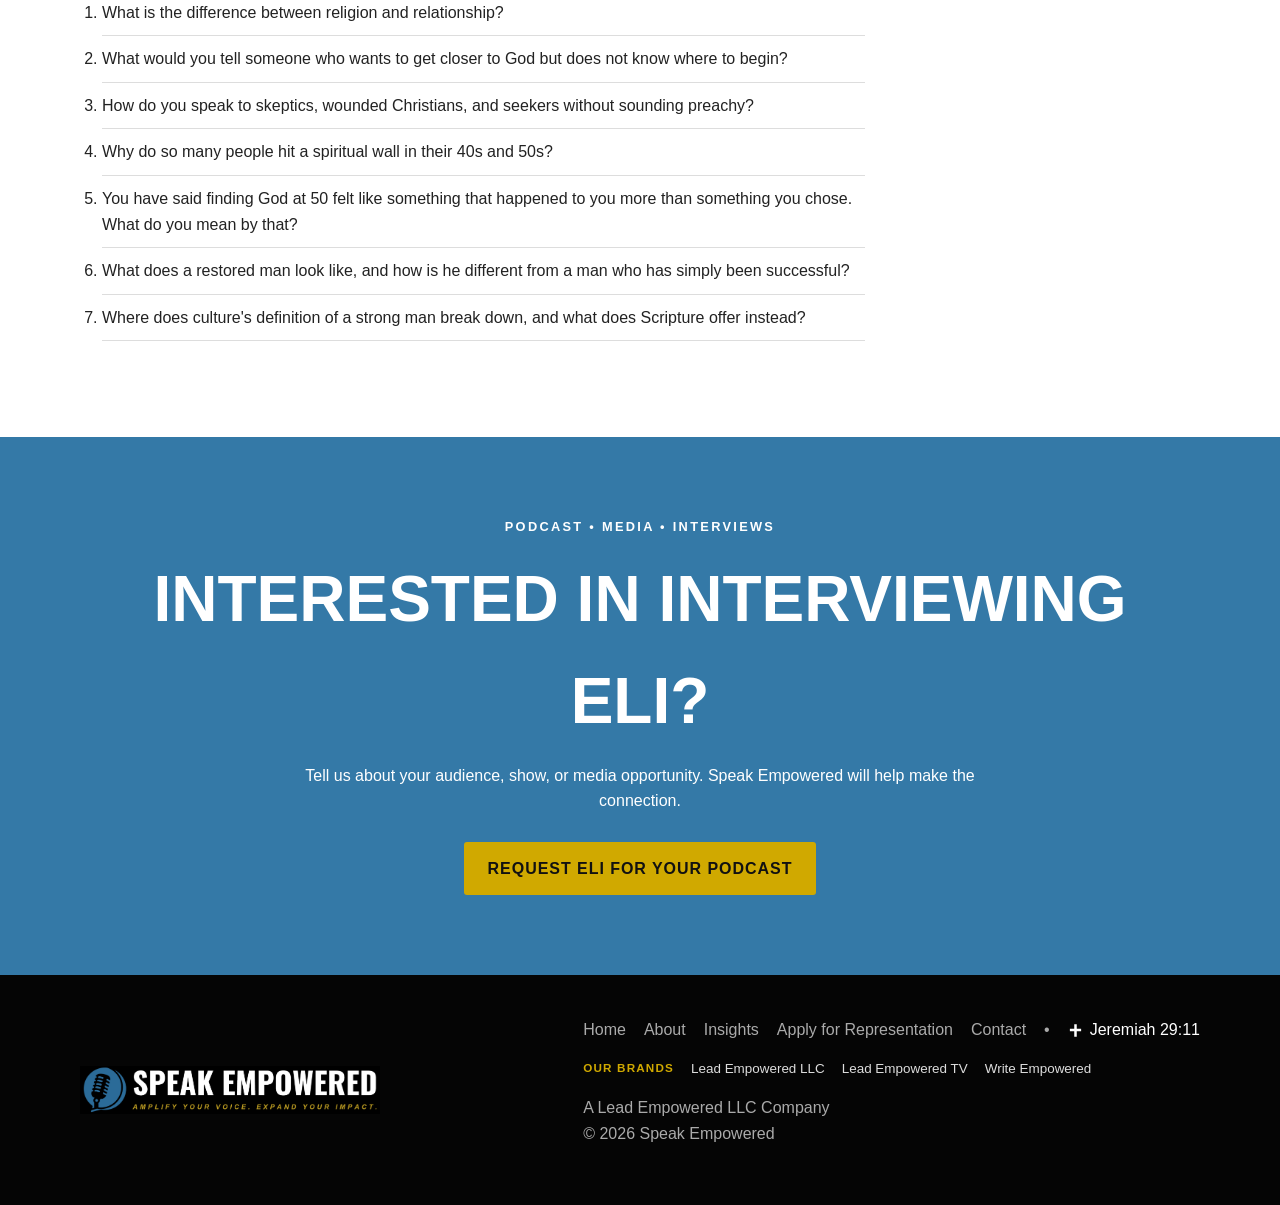
<file: speakers/eli-brackenbury.html>
<!doctype html><html><head><meta charset="utf-8"><meta name="viewport" content="width=device-width,initial-scale=1"><title>Eli Brackenbury | Faith & Purpose Speaker | Speak Empowered</title><meta name="description" content="Meet Eli Brackenbury, author of Finding God at 50 and a Speak Empowered Faith & Purpose represented voice available for podcasts and media interviews."><link rel="icon" href="../images/speak-empowered-logo.png" type="image/png"><link rel="stylesheet" href="../css/style.css"></head><body><header><div class="container nav"><a href="../index.html"><img class="logo" src="../images/speak-empowered-logo.png" alt="Speak Empowered"></a><button class="menu" aria-label="Open menu">☰</button><nav class="nav-links"><a href="../index.html">Home</a><a href="../about.html">About</a><a href="../insights.html">Insights</a><a href="../apply.html">Join Our Roster</a><a href="../platform-development.html">Build Your Platform</a><a href="../contact.html">Contact</a></nav></div></header><section class="profile-hero"><div class="container profile-grid compact-profile-grid"><div class="profile-photo-wrap"><img src="../images/Eli%20Brackenbury%20-%20Founding%20Speaker.png" alt="Eli Brackenbury"></div><div class="profile-intro"><div class="eyebrow">Speak Empowered • Faith & Purpose</div><h1>Eli Brackenbury</h1><p class="profile-kicker">Author • Faith-Based Writer • Storyteller</p><p class="profile-lead">Eli Brackenbury speaks to people navigating faith, identity, healing, and midlife transition with honesty, practical insight, and a deeply relatable perspective.</p><div class="profile-actions compact-profile-actions"><a class="btn" href="../contact.html">Request Eli</a><a class="btn btn-outline" href="../Eli%20Brackenbury%20Media%20Kit.pdf" target="_blank" rel="noopener noreferrer" type="application/pdf">Media Kit</a><a class="btn btn-outline" href="https://elibrackenbury.com/" target="_blank" rel="noopener">Visit Eli's Website</a></div></div></div></section><section class="section"><div class="container profile-content"><div class="profile-main"><div class="section-label">About Eli</div><h2>A grounded voice for people searching, rebuilding, and rediscovering faith.</h2><p>Eli Brackenbury is a writer, father, and EHS professional whose unexpected spiritual awakening at fifty reshaped every part of his life. After years marked by divorce, grief, striving, and quiet spiritual dryness, an ordinary encounter with God sparked a new journey of healing, purpose, and renewed faith.</p><p>His message resonates with skeptics, seekers, wounded Christians, and people returning to faith after years away. Rather than preaching, Eli brings a real-life, non-churchy approach to spiritual growth through honest stories about identity, mental health, relationships, leadership, and everyday spirituality.</p><p>His debut book, <em>Finding God at 50: A Mid-Life Awakening to Grace, Purpose and Presence</em>, is the first in a planned series exploring spiritual transformation across the seasons of life.</p><div class="section-label">Featured Interview</div><h2>Finding God at 50 — Eli Brackenbury on Lead Empowered TV</h2><p>Watch Eli share his journey of rediscovering faith, finding purpose, and navigating the challenges of midlife in this conversation on Lead Empowered TV.</p><div style="width:100%;aspect-ratio:16/9;margin:22px 0 12px"><iframe src="https://www.youtube-nocookie.com/embed/xg9Fl_vemKA" title="Eli Brackenbury — Finding God at 50 | Lead Empowered TV" loading="lazy" referrerpolicy="strict-origin-when-cross-origin" allow="accelerometer; autoplay; clipboard-write; encrypted-media; gyroscope; picture-in-picture; web-share" allowfullscreen style="display:block;width:100%;height:100%;border:0;border-radius:4px"></iframe></div><p><a href="https://www.youtube.com/watch?v=xg9Fl_vemKA" target="_blank" rel="noopener noreferrer">Watch this interview on YouTube →</a></p><div class="section-label">Signature Conversations</div><h2>Topics Eli brings to the conversation.</h2><div class="conversation-list"><article><h3>Finding God in the Second Half</h3><p>Why so many people hit a spiritual wall in midlife—and how that moment can become a turning point instead of a collapse.</p></article><article><h3>Healing Through Brokenness</h3><p>Eli's journey through divorce, grief, redemption, and the emotional and spiritual healing people often struggle to talk about.</p></article><article><h3>Identity After the Life You Planned</h3><p>How faith can help people rediscover who they are after failure, career shifts, relationship loss, or spiritual drift.</p></article><article><h3>Strong and Soul-Deep</h3><p>Rethinking biblical masculinity, success, and what it means to become a restored man rather than simply an accomplished one.</p></article><article><h3>Becoming Equally Yoked</h3><p>What spiritual, emotional, and relational alignment can look like in marriage, faith, and the way we show up for others.</p></article></div><div class="section-label">Books</div><h2>Writing for the searching, the curious, and the quietly hopeful.</h2><p><strong>Finding God at 50</strong><br>A Mid-Life Awakening to Grace, Purpose and Presence</p>
<p><strong>Unscripted</strong><br>Finding Peace When Life Doesn't Make Sense</p>
<p><strong>Becoming Equally Yoked</strong><br>How God Prepares Two People to Walk in the Same Direction</p>
<p><strong>The Restoration of Man</strong><br>A Journey Into Identity, Healing, and God-Anchored Masculinity</p><div class="section-label">For Podcast Hosts</div><h2>Suggested Interview Questions</h2><ol class="questions"><li>What is the difference between religion and relationship?</li><li>What would you tell someone who wants to get closer to God but does not know where to begin?</li><li>How do you speak to skeptics, wounded Christians, and seekers without sounding preachy?</li><li>Why do so many people hit a spiritual wall in their 40s and 50s?</li><li>You have said finding God at 50 felt like something that happened to you more than something you chose. What do you mean by that?</li><li>What does a restored man look like, and how is he different from a man who has simply been successful?</li><li>Where does culture's definition of a strong man break down, and what does Scripture offer instead?</li></ol></div><aside class="profile-sidebar"><div class="authority-card"><span>CATEGORY</span><strong>Faith & Purpose</strong></div><div class="authority-card"><span>AUTHOR</span><strong>Finding God at 50</strong></div><div class="authority-card"><span>FOCUS</span><strong>Faith • Healing • Identity • Midlife</strong></div><div class="authority-card"><span>STYLE</span><strong>Honest • Relatable • Real-Life</strong></div><h3 style="margin:30px 0 14px;font-size:1.2rem;line-height:1.3">What Others Are Saying...</h3>
<blockquote style="margin:0 0 18px;padding:22px 20px;border-left:4px solid #d0a900;background:#f4f5f6;color:#222;font-size:1rem;line-height:1.6"><p style="margin:0 0 14px">“Eli is a God-centered leader with an authentic life-changing experience. I loved the interview with him, from the start to the end. Thank you, Eli.”</p><footer style="background:none;padding:0;color:#555;font-size:.82rem;line-height:1.45;font-weight:700">— 40 Days of Reconciliation Podcast</footer></blockquote>
<blockquote style="margin:0 0 18px;padding:22px 20px;border-left:4px solid #d0a900;background:#f4f5f6;color:#222;font-size:1rem;line-height:1.6"><p style="margin:0 0 14px">“What a profound conversation with such a talented storyteller! I highly recommend Eli for those who desire a faith focused conversation!!”</p><footer style="background:none;padding:0;color:#555;font-size:.82rem;line-height:1.45;font-weight:700">— Release Doubt, Reveal Purpose Podcast</footer></blockquote>
<blockquote style="margin:0;padding:22px 20px;border-left:4px solid #d0a900;background:#f4f5f6;color:#222;font-size:1rem;line-height:1.6"><p style="margin:0 0 14px">“Eli was an absolute pleasure to have on Real Talk with Dede. His deep faith and the certainty, love, and conviction with which he speaks about Jesus are truly inspiring. He shared so much wisdom and made the conversation incredibly meaningful. A wonderful guest.”</p><footer style="background:none;padding:0;color:#555;font-size:.82rem;line-height:1.45;font-weight:700">— Real Talk With Dede Podcast</footer></blockquote>
<blockquote style="margin:18px 0 0;padding:22px 20px;border-left:4px solid #d0a900;background:#f4f5f6;color:#222;font-size:1rem;line-height:1.6"><p style="margin:0 0 14px">“Eli is an amazing guest and a great guy! We had such an enjoyable conversation. I look forward to having many more conversations with Eli in the future. You should definitely book Eli to be on your show! His heart is to bring the gospel to people and lift them up!”</p><footer style="background:none;padding:0;color:#555;font-size:.82rem;line-height:1.45;font-weight:700">— The Valiant Forge</footer></blockquote>
<blockquote style="margin:18px 0 0;padding:22px 20px;border-left:4px solid #d0a900;background:#f4f5f6;color:#222;font-size:1rem;line-height:1.6"><p style="margin:0 0 14px">“Enjoyed a great heartfelt conversation with Eli about his spiritual journey and offer great insights about faith, resilience and more! Eli is VERY highly recommended and would love to have him back on soon!”</p><footer style="background:none;padding:0;color:#555;font-size:.82rem;line-height:1.45;font-weight:700">— The Mike Wagner Show</footer></blockquote></aside></div></section><section class="section booking-band"><div class="container"><div class="eyebrow">Podcast • Media • Interviews</div><h2>Interested in interviewing Eli?</h2><p>Tell us about your audience, show, or media opportunity. Speak Empowered will help make the connection.</p><a class="btn" href="../contact.html">Request Eli for Your Podcast</a></div></section><footer><div class="container footer"><img src="../images/speak-empowered-logo.png" alt="Speak Empowered"><div><div class="footer-links"><a href="../index.html">Home</a><a href="../about.html">About</a><a href="../insights.html">Insights</a><a href="../apply.html">Apply for Representation</a><a href="../contact.html">Contact</a><span class="footer-faith-divider" aria-hidden="true">•</span><span class="footer-faith"><svg viewBox="0 0 24 24" width="15" height="15" aria-hidden="true" focusable="false" fill="currentColor"><path d="M10 2h4v7h7v4h-7v9h-4v-9H3V9h7z"/></svg><span>Jeremiah 29:11</span></span></div><div class="footer-brands" aria-label="Our brands"><span class="footer-brands-label">Our Brands</span><a href="https://leadempoweredllc.com/" target="_blank" rel="noopener noreferrer">Lead Empowered LLC</a><a href="https://leadempoweredtv.com/" target="_blank" rel="noopener noreferrer">Lead Empowered TV</a><a href="https://writeempowered.com/" target="_blank" rel="noopener noreferrer">Write Empowered</a></div><p>A Lead Empowered LLC Company<br>© 2026 Speak Empowered</p></div></div></footer><script src="../js/main.js"></script></body></html>
</file>
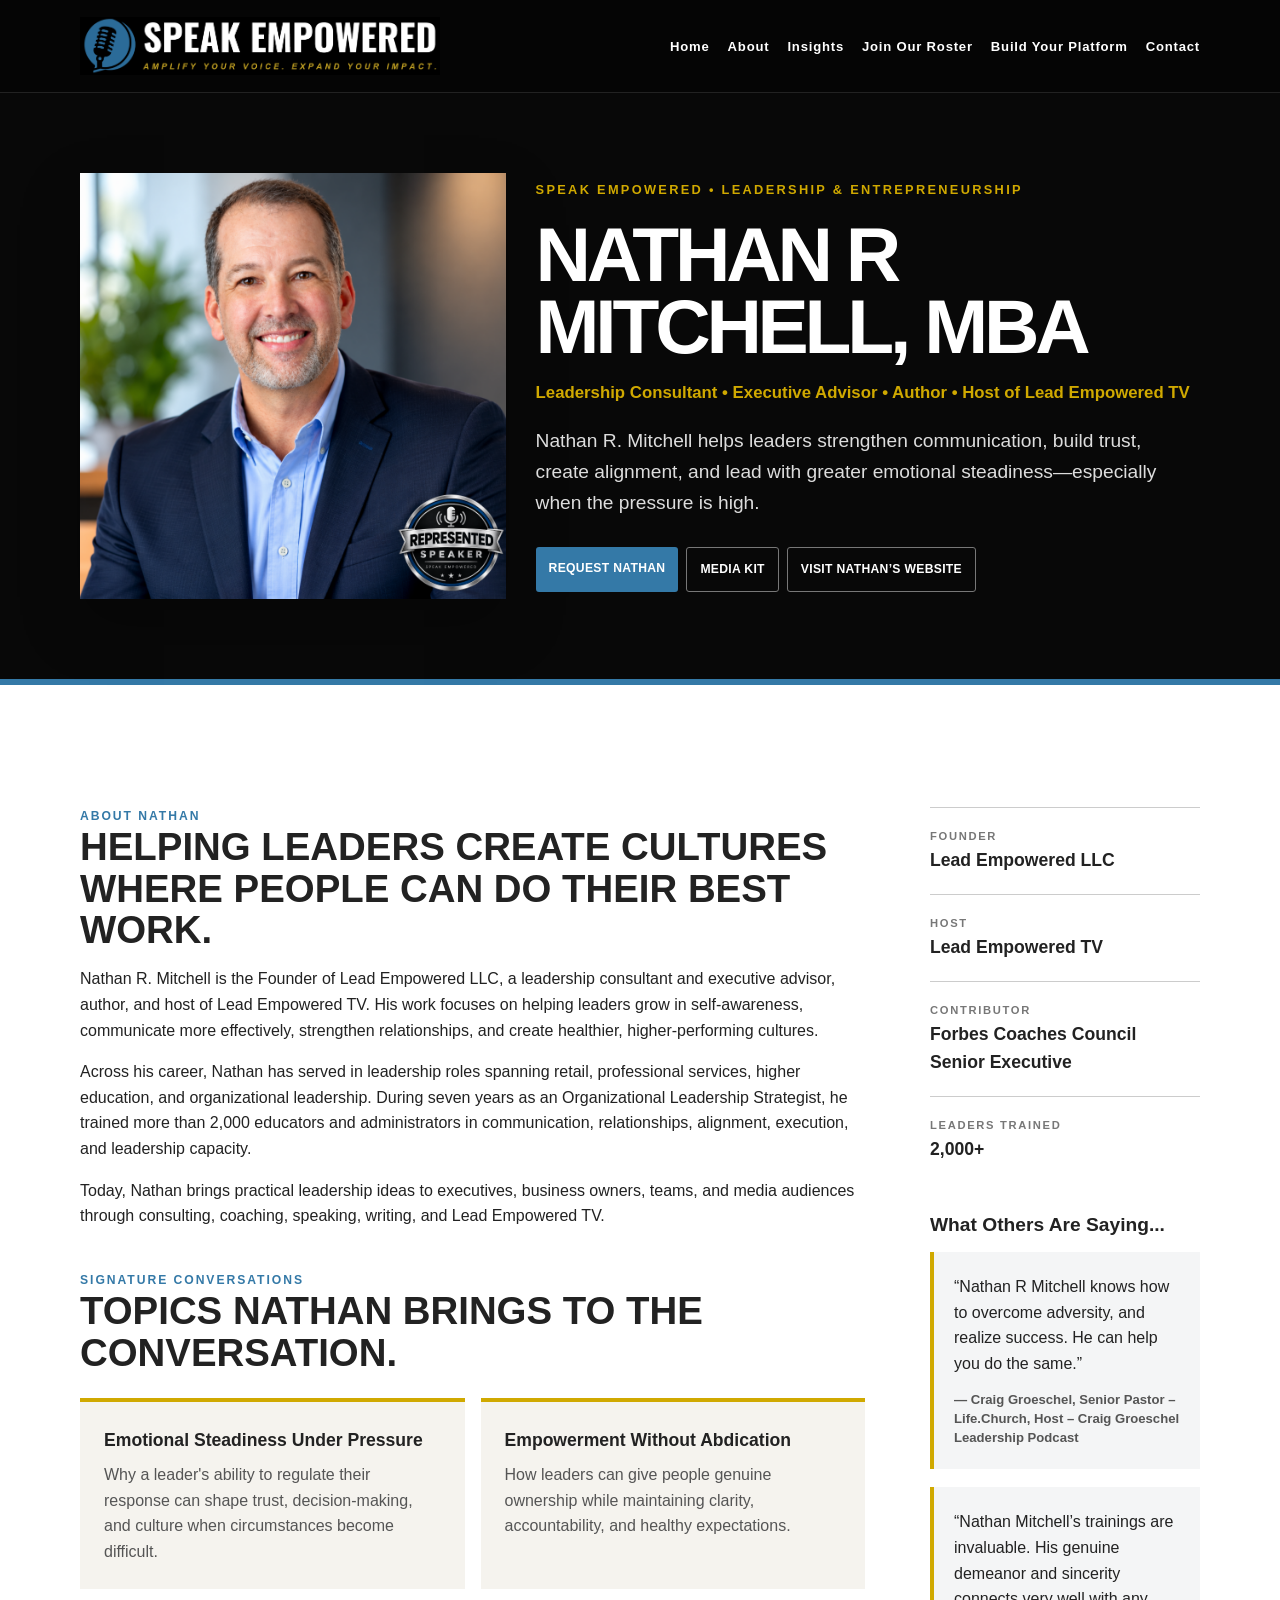
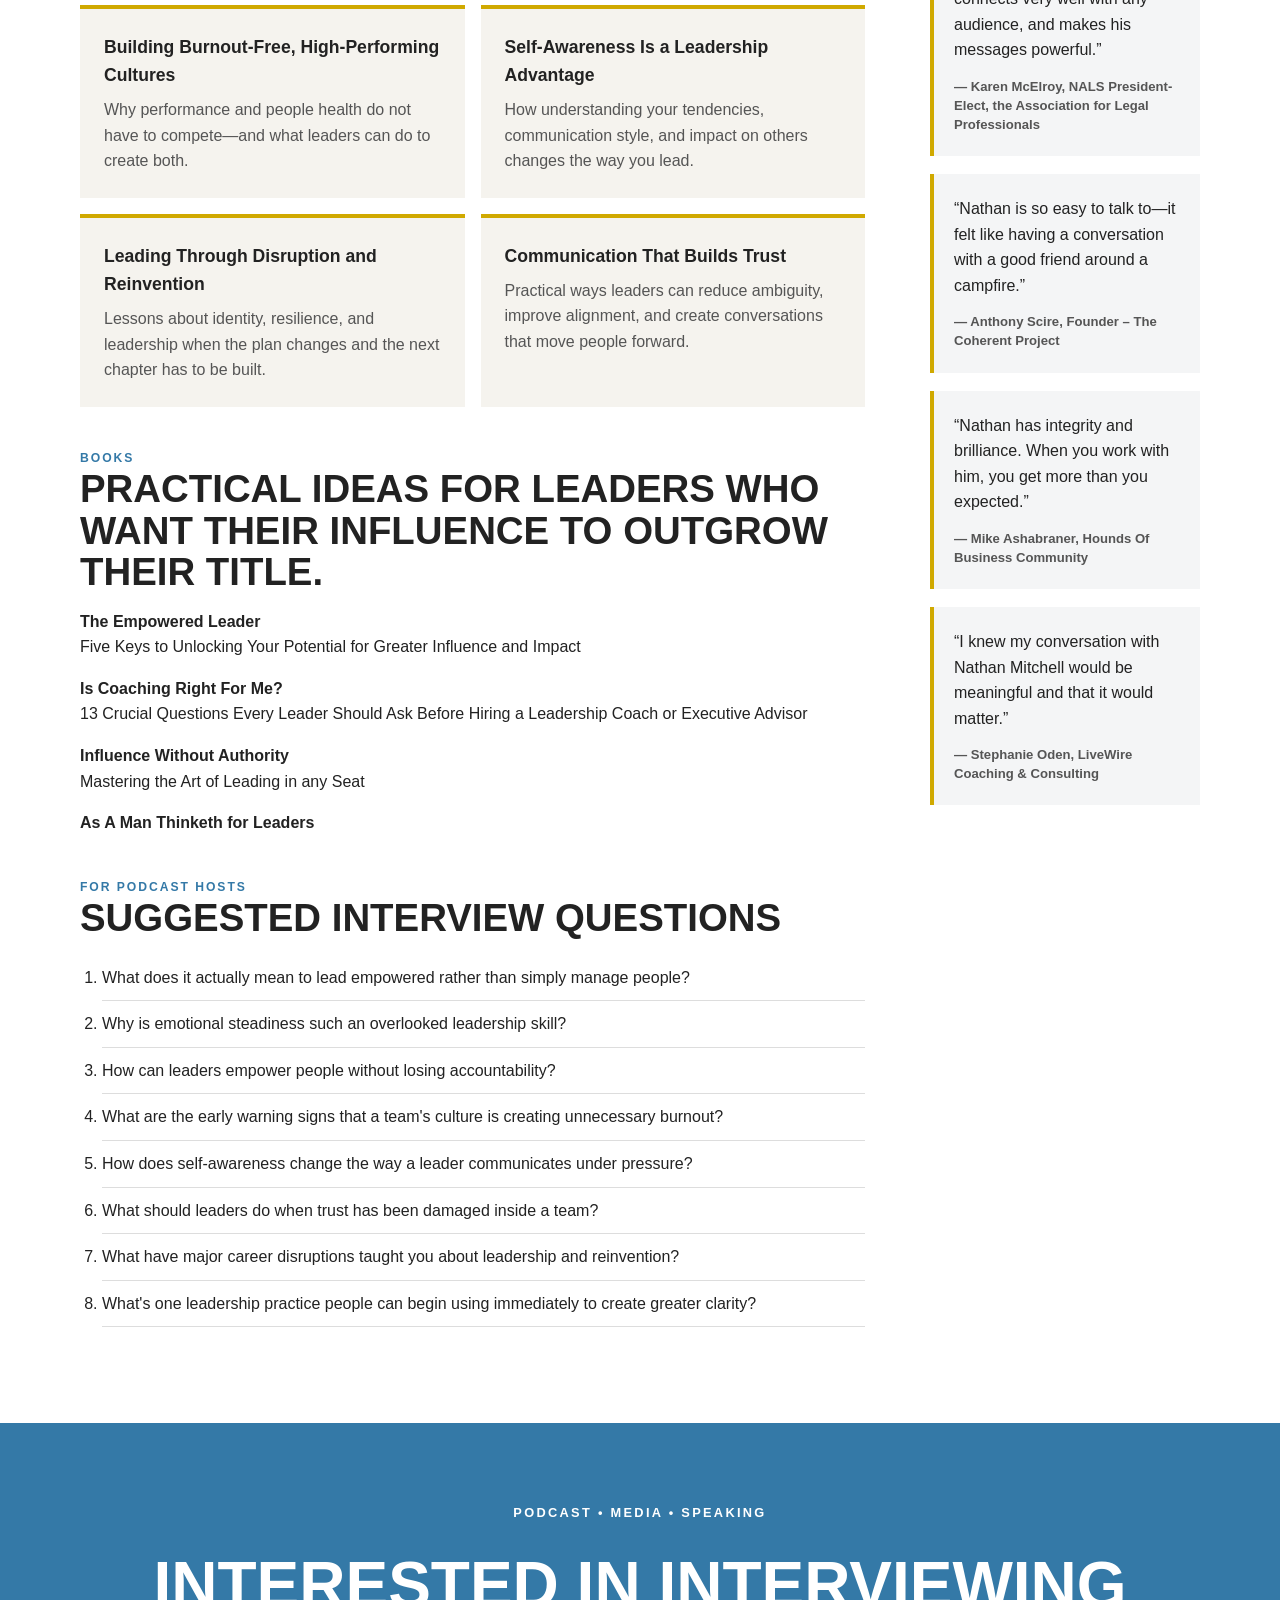
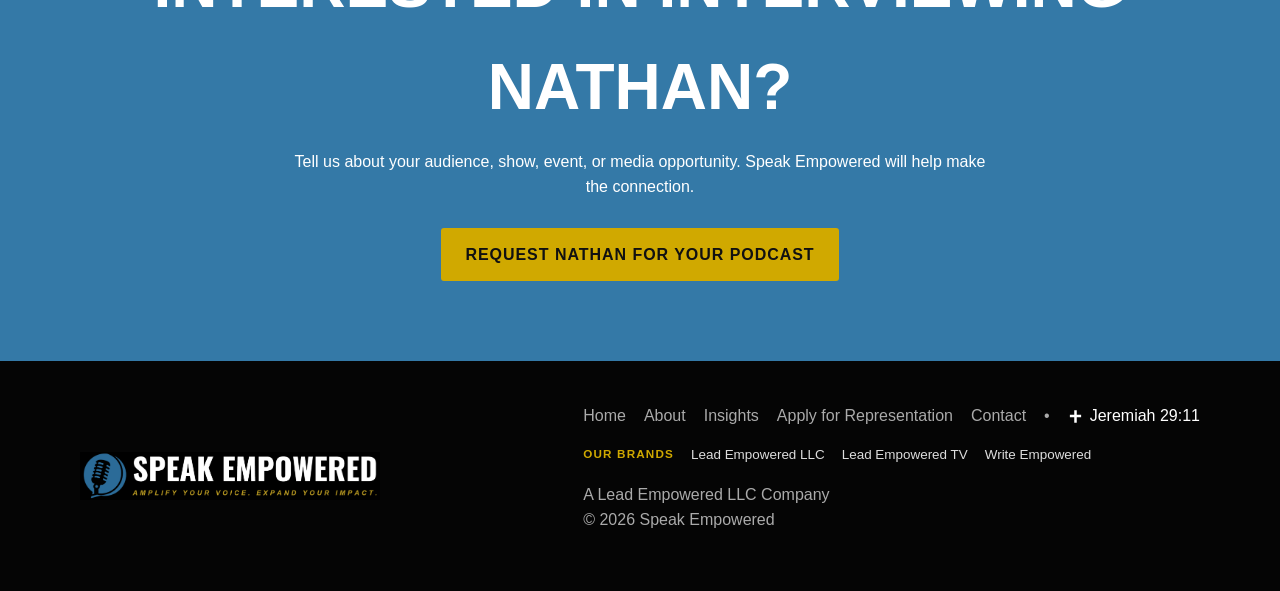
<file: speakers/nathan-r-mitchell.html>
<!doctype html><html><head><meta charset="utf-8"><meta name="viewport" content="width=device-width,initial-scale=1"><title>Nathan R. Mitchell | Leadership Speaker & Podcast Guest | Speak Empowered</title>
<meta name="description" content="Book Nathan R. Mitchell, leadership consultant, executive advisor, author, and host of Lead Empowered TV, for podcasts, media interviews, and speaking opportunities.">
<link rel="canonical" href="https://speakempowered.netlify.app/speakers/nathan-r-mitchell">
<meta property="og:type" content="website"><meta property="og:title" content="Nathan R. Mitchell | Leadership Speaker & Podcast Guest | Speak Empowered">
<meta property="og:description" content="Book Nathan R. Mitchell, leadership consultant, executive advisor, author, and host of Lead Empowered TV, for podcasts, media interviews, and speaking opportunities."><meta property="og:url" content="https://speakempowered.netlify.app/speakers/nathan-r-mitchell">
<meta property="og:image" content="https://speakempowered.netlify.app/images/speak-empowered-logo.png">
<meta name="twitter:card" content="summary_large_image"><meta name="twitter:title" content="Nathan R. Mitchell | Leadership Speaker & Podcast Guest | Speak Empowered">
<meta name="twitter:description" content="Book Nathan R. Mitchell, leadership consultant, executive advisor, author, and host of Lead Empowered TV, for podcasts, media interviews, and speaking opportunities."><meta name="twitter:image" content="https://speakempowered.netlify.app/images/speak-empowered-logo.png">
<link rel="icon" href="../images/speak-empowered-logo.png" type="image/png"><link rel="stylesheet" href="../css/style.css"></head><body><header><div class="container nav">
<a href="../index.html"><img class="logo" src="../images/speak-empowered-logo.png" alt="Speak Empowered"></a>
<button class="menu" aria-label="Open menu">☰</button>
<nav class="nav-links"><a href="../index.html">Home</a><a href="../about.html">About</a><a href="../insights.html">Insights</a><a href="../apply.html">Join Our Roster</a><a href="../platform-development.html">Build Your Platform</a><a href="../contact.html">Contact</a></nav>
</div></header>

<section class="profile-hero">
  <div class="container profile-grid compact-profile-grid">
    <div class="profile-photo-wrap"><img src="../images/NRM-RS.png" alt="Nathan R. Mitchell"></div>
    <div class="profile-intro">
      <div class="eyebrow">Speak Empowered • Leadership & Entrepreneurship</div>
      <h1>Nathan R Mitchell, MBA</h1>
      <p class="profile-kicker">Leadership Consultant • Executive Advisor • Author • Host of Lead Empowered TV</p>
      <p class="profile-lead">Nathan R. Mitchell helps leaders strengthen communication, build trust, create alignment, and lead with greater emotional steadiness—especially when the pressure is high.</p>
      <div class="profile-actions compact-profile-actions"><a class="btn" href="../contact.html">Request Nathan</a><a class="btn btn-outline" href="../Nathan_R_Mitchell_Media_Kit.pdf" target="_blank" rel="noopener noreferrer" type="application/pdf">Media Kit</a><a class="btn btn-outline" href="https://leadempoweredllc.com" target="_blank" rel="noopener">Visit Nathan’s Website</a></div>
    </div>
  </div>
</section>

<section class="section"><div class="container profile-content">
  <div class="profile-main">
    <div class="section-label">About Nathan</div>
    <h2>Helping leaders create cultures where people can do their best work.</h2>
    <p>Nathan R. Mitchell is the Founder of Lead Empowered LLC, a leadership consultant and executive advisor, author, and host of Lead Empowered TV. His work focuses on helping leaders grow in self-awareness, communicate more effectively, strengthen relationships, and create healthier, higher-performing cultures.</p>
    <p>Across his career, Nathan has served in leadership roles spanning retail, professional services, higher education, and organizational leadership. During seven years as an Organizational Leadership Strategist, he trained more than 2,000 educators and administrators in communication, relationships, alignment, execution, and leadership capacity.</p>
    <p>Today, Nathan brings practical leadership ideas to executives, business owners, teams, and media audiences through consulting, coaching, speaking, writing, and Lead Empowered TV.</p>

    <div class="section-label">Signature Conversations</div>
    <h2>Topics Nathan brings to the conversation.</h2>
    <div class="conversation-list">
      <article><h3>Emotional Steadiness Under Pressure</h3><p>Why a leader's ability to regulate their response can shape trust, decision-making, and culture when circumstances become difficult.</p></article>
      <article><h3>Empowerment Without Abdication</h3><p>How leaders can give people genuine ownership while maintaining clarity, accountability, and healthy expectations.</p></article>
      <article><h3>Building Burnout-Free, High-Performing Cultures</h3><p>Why performance and people health do not have to compete—and what leaders can do to create both.</p></article>
      <article><h3>Self-Awareness Is a Leadership Advantage</h3><p>How understanding your tendencies, communication style, and impact on others changes the way you lead.</p></article>
      <article><h3>Leading Through Disruption and Reinvention</h3><p>Lessons about identity, resilience, and leadership when the plan changes and the next chapter has to be built.</p></article>
      <article><h3>Communication That Builds Trust</h3><p>Practical ways leaders can reduce ambiguity, improve alignment, and create conversations that move people forward.</p></article>
    </div>

    <div class="section-label">Books</div>
    <h2>Practical ideas for leaders who want their influence to outgrow their title.</h2>
    <p><strong>The Empowered Leader</strong><br>Five Keys to Unlocking Your Potential for Greater Influence and Impact</p>
    <p><strong>Is Coaching Right For Me?</strong><br>13 Crucial Questions Every Leader Should Ask Before Hiring a Leadership Coach or Executive Advisor</p>
    <p><strong>Influence Without Authority</strong><br>Mastering the Art of Leading in any Seat</p>
    <p><strong>As A Man Thinketh for Leaders</strong></p>

    <div class="section-label">For Podcast Hosts</div>
    <h2>Suggested Interview Questions</h2>
    <ol class="questions">
      <li>What does it actually mean to lead empowered rather than simply manage people?</li>
      <li>Why is emotional steadiness such an overlooked leadership skill?</li>
      <li>How can leaders empower people without losing accountability?</li>
      <li>What are the early warning signs that a team's culture is creating unnecessary burnout?</li>
      <li>How does self-awareness change the way a leader communicates under pressure?</li>
      <li>What should leaders do when trust has been damaged inside a team?</li>
      <li>What have major career disruptions taught you about leadership and reinvention?</li>
      <li>What's one leadership practice people can begin using immediately to create greater clarity?</li>
    </ol>

  </div>

  <aside class="profile-sidebar">
    <div class="authority-card"><span>FOUNDER</span><strong>Lead Empowered LLC</strong></div>
    <div class="authority-card"><span>HOST</span><strong>Lead Empowered TV</strong></div>
    <div class="authority-card"><span>CONTRIBUTOR</span><strong>Forbes Coaches Council<br>Senior Executive</strong></div>
    <div class="authority-card"><span>LEADERS TRAINED</span><strong>2,000+</strong></div>
    <h3 style="margin:30px 0 14px;font-size:1.2rem;line-height:1.3">What Others Are Saying...</h3>
    <blockquote style="margin:0 0 18px;padding:22px 20px;border-left:4px solid #d0a900;background:#f4f5f6;color:#222;font-size:1rem;line-height:1.6">
      <p style="margin:0 0 14px">“Nathan R Mitchell knows how to overcome adversity, and realize success. He can help you do the same.”</p>
      <footer style="background:none;padding:0;color:#555;font-size:.82rem;line-height:1.45;font-weight:700">— Craig Groeschel, Senior Pastor – Life.Church, Host – Craig Groeschel Leadership Podcast</footer>
    </blockquote>
    <blockquote style="margin:0;padding:22px 20px;border-left:4px solid #d0a900;background:#f4f5f6;color:#222;font-size:1rem;line-height:1.6">
      <p style="margin:0 0 14px">“Nathan Mitchell’s trainings are invaluable. His genuine demeanor and sincerity connects very well with any audience, and makes his messages powerful.”</p>
      <footer style="background:none;padding:0;color:#555;font-size:.82rem;line-height:1.45;font-weight:700">— Karen McElroy, NALS President-Elect, the Association for Legal Professionals</footer>
    </blockquote>
    <blockquote style="margin:18px 0 0;padding:22px 20px;border-left:4px solid #d0a900;background:#f4f5f6;color:#222;font-size:1rem;line-height:1.6">
      <p style="margin:0 0 14px">“Nathan is so easy to talk to—it felt like having a conversation with a good friend around a campfire.”</p>
      <footer style="background:none;padding:0;color:#555;font-size:.82rem;line-height:1.45;font-weight:700">— Anthony Scire, Founder – The Coherent Project</footer>
    </blockquote>
    <blockquote style="margin:18px 0 0;padding:22px 20px;border-left:4px solid #d0a900;background:#f4f5f6;color:#222;font-size:1rem;line-height:1.6">
      <p style="margin:0 0 14px">“Nathan has integrity and brilliance. When you work with him, you get more than you expected.”</p>
      <footer style="background:none;padding:0;color:#555;font-size:.82rem;line-height:1.45;font-weight:700">— Mike Ashabraner, Hounds Of Business Community</footer>
    </blockquote>
    <blockquote style="margin:18px 0 0;padding:22px 20px;border-left:4px solid #d0a900;background:#f4f5f6;color:#222;font-size:1rem;line-height:1.6">
      <p style="margin:0 0 14px">“I knew my conversation with Nathan Mitchell would be meaningful and that it would matter.”</p>
      <footer style="background:none;padding:0;color:#555;font-size:.82rem;line-height:1.45;font-weight:700">— Stephanie Oden, LiveWire Coaching &amp; Consulting</footer>
    </blockquote>
  </aside>
</div></section>

<section class="section booking-band"><div class="container">
  <div class="eyebrow">Podcast • Media • Speaking</div>
  <h2>Interested in interviewing Nathan?</h2>
  <p>Tell us about your audience, show, event, or media opportunity. Speak Empowered will help make the connection.</p>
  <a class="btn" href="../contact.html">Request Nathan for Your Podcast</a>
</div></section>
<footer><div class="container footer"><img src="../images/speak-empowered-logo.png" alt="Speak Empowered">
<div><div class="footer-links"><a href="../index.html">Home</a><a href="../about.html">About</a><a href="../insights.html">Insights</a><a href="../apply.html">Apply for Representation</a><a href="../contact.html">Contact</a><span class="footer-faith-divider" aria-hidden="true">•</span><span class="footer-faith"><svg viewBox="0 0 24 24" width="15" height="15" aria-hidden="true" focusable="false" fill="currentColor"><path d="M10 2h4v7h7v4h-7v9h-4v-9H3V9h7z"/></svg><span>Jeremiah 29:11</span></span></div><div class="footer-brands" aria-label="Our brands"><span class="footer-brands-label">Our Brands</span><a href="https://leadempoweredllc.com/" target="_blank" rel="noopener noreferrer">Lead Empowered LLC</a><a href="https://leadempoweredtv.com/" target="_blank" rel="noopener noreferrer">Lead Empowered TV</a><a href="https://writeempowered.com/" target="_blank" rel="noopener noreferrer">Write Empowered</a></div><p>A Lead Empowered LLC Company<br>© 2026 Speak Empowered</p></div></div></footer>
<script src="../js/main.js"></script></body></html>
</file>
<file: css/style.css>
:root{--black:#050505;--blue:#3479a7;--gold:#d0a900;--white:#fff;--light:#f4f5f6;--text:#222}
*{box-sizing:border-box}html{scroll-behavior:smooth}body{margin:0;font-family:Arial,Helvetica,sans-serif;color:var(--text);background:#fff;line-height:1.6}
a{text-decoration:none;color:inherit}.container{width:min(1120px,92%);margin:auto}
header{background:var(--black);position:sticky;top:0;z-index:10;border-bottom:1px solid #222}.nav{min-height:92px;display:flex;align-items:center;justify-content:space-between;gap:24px}
.logo{width:min(430px,48vw);display:block}.nav-links{display:flex;gap:26px;align-items:center}.nav-links a{color:white;font-size:.9rem;font-weight:700;letter-spacing:.06em}.nav-links a:hover{color:var(--gold)}
.menu{display:none;background:none;border:0;color:white;font-size:1.7rem}
.hero{background:linear-gradient(rgba(0,0,0,.58),rgba(0,0,0,.68)),url('../images/hero-podcast-mic.png') center center/cover no-repeat;color:white;text-align:center;padding:56px 20px 105px}.eyebrow{color:var(--gold);font-weight:800;letter-spacing:.18em;text-transform:uppercase;font-size:.8rem}
.hero h1{font-size:clamp(2.7rem,7vw,5.5rem);line-height:.98;margin:18px auto;max-width:1000px;text-transform:uppercase}.hero p{max-width:760px;margin:20px auto 32px;color:#d7d7d7;font-size:1.15rem}
.btn{display:inline-block;background:var(--blue);color:white;padding:14px 24px;font-weight:800;text-transform:uppercase;letter-spacing:.06em;border-radius:3px}.btn:hover{background:var(--gold);color:#111}
.hero-categories{display:flex;justify-content:center;flex-wrap:wrap;gap:10px 12px;max-width:940px;margin:30px auto 0;padding-top:22px;border-top:1px solid rgba(255,255,255,.28)}.hero-categories span{display:inline-flex;align-items:center;justify-content:center;gap:8px;padding:8px 13px;border:1px solid rgba(208,169,0,.8);background:rgba(5,5,5,.38);color:#f2d760;font-size:.75rem;font-weight:800;letter-spacing:.07em;text-transform:uppercase;border-radius:2px;backdrop-filter:blur(2px)}.hero-categories svg{width:19px;height:19px;flex:0 0 19px;color:#2b6b99;fill:none;stroke:currentColor;stroke-width:1.9;stroke-linecap:round;stroke-linejoin:round}.hero-categories svg path[fill],.hero-categories svg circle[fill]{fill:currentColor}.hero-categories span:nth-child(2) svg path{fill:currentColor;stroke:none}
.section{padding:80px 0}.section h2{font-size:clamp(2rem,4vw,3.2rem);margin:0 0 10px;text-transform:uppercase}.intro{max-width:720px;color:#666;margin-bottom:38px}
.grid{display:grid;grid-template-columns:repeat(3,1fr);gap:28px}.speaker{background:#111;color:white;overflow:hidden}.speaker-img{aspect-ratio:1/1;overflow:hidden;position:relative}.speaker-img img{width:100%;height:100%;object-fit:cover;transition:.35s}.speaker:hover img{transform:scale(1.035)}.speaker-copy{padding:22px}.speaker h3{margin:0;font-size:1.35rem}.speaker p{margin:4px 0 12px;color:#bbb}.speaker span{color:var(--gold);font-weight:800;font-size:.85rem}
.statement{background:var(--light);text-align:center}.statement .container{max-width:900px}.statement h2{font-size:clamp(2.1rem,5vw,4rem);line-height:1.05}.statement p{font-size:1.1rem;color:#555}
.cta{background:var(--blue);color:white;text-align:center}.cta h2{font-size:clamp(2.2rem,5vw,4rem);line-height:1.05}.cta p{max-width:700px;margin:0 auto 28px}.cta .btn{background:var(--gold);color:#111}
footer{background:#050505;color:#aaa;padding:42px 0}.footer{display:flex;justify-content:space-between;gap:30px;align-items:center}.footer img{width:300px;max-width:45vw}.footer-links{display:flex;gap:18px;flex-wrap:wrap}.footer a:hover{color:var(--gold)}
.page-hero{background:#090909;color:white;padding:70px 0}.page-hero h1{font-size:clamp(2.5rem,6vw,4.5rem);margin:0;text-transform:uppercase}.content{max-width:850px}.content h2{margin-top:36px}.gold{color:var(--gold)}
.profile{display:grid;grid-template-columns:minmax(280px,420px) 1fr;gap:55px;align-items:start}.profile img{width:100%;display:block}.profile h1{font-size:clamp(2.4rem,5vw,4.4rem);line-height:1;margin:0 0 12px;text-transform:uppercase}.profile .title{font-size:1.15rem;color:#666}.topics{display:grid;grid-template-columns:repeat(2,1fr);gap:12px;margin:25px 0}.topic{background:var(--light);padding:16px;font-weight:700;border-left:4px solid var(--gold)}
form{display:grid;gap:16px;max-width:700px}label{font-weight:700}input,textarea,select{width:100%;padding:13px;border:1px solid #ccc;font:inherit}textarea{min-height:150px}button.btn{border:0;cursor:pointer;justify-self:start}
@media(max-width:800px){.menu{display:block}.nav{min-height:76px}.logo{width:280px;max-width:72vw}.nav-links{display:none;position:absolute;left:0;right:0;top:76px;background:#080808;padding:22px 4%;flex-direction:column;align-items:flex-start}.nav-links.open{display:flex}.grid{grid-template-columns:1fr 1fr}.profile{grid-template-columns:1fr}.footer{flex-direction:column;align-items:flex-start}}
@media(max-width:540px){.grid,.topics{grid-template-columns:1fr}.hero{padding:44px 18px 70px}.hero-categories{gap:8px;margin-top:25px;padding-top:18px}.hero-categories span{font-size:.68rem;padding:7px 9px}.hero-categories svg{width:17px;height:17px;flex-basis:17px}.section{padding:60px 0}.footer img{max-width:85vw}}

/* v1.2 profile + brand refinement */
.profile-hero{background:#080808;color:white;padding:80px 0;border-bottom:6px solid var(--blue)}
.profile-grid{display:grid;grid-template-columns:minmax(280px,430px) 1fr;gap:65px;align-items:center}
.profile-photo-wrap{background:#111;box-shadow:0 25px 55px rgba(0,0,0,.28)}.profile-photo-wrap img{display:block;width:100%}
.profile-intro h1{font-size:clamp(3rem,6vw,5.7rem);line-height:.94;letter-spacing:-.055em;text-transform:uppercase;margin:18px 0}
.profile-kicker{color:var(--gold);font-weight:800;font-size:1.05rem}.profile-lead{font-size:1.2rem;color:#ddd;max-width:720px}
.profile-actions{display:flex;gap:12px;flex-wrap:wrap;margin-top:28px}.btn-outline{background:transparent;border:1px solid #777}.btn-outline:hover{border-color:var(--gold)}
.profile-content{display:grid;grid-template-columns:minmax(0,1fr) 270px;gap:65px}.profile-main h2{font-size:clamp(1.9rem,3vw,2.8rem);line-height:1.08}
.section-label{color:var(--blue);font-weight:900;letter-spacing:.16em;text-transform:uppercase;font-size:.76rem;margin-top:42px}
.conversation-list{display:grid;grid-template-columns:1fr 1fr;gap:16px;margin-top:25px}.conversation-list article{background:#f5f3ee;padding:24px;border-top:4px solid var(--gold)}
.conversation-list h3{margin:0 0 8px;font-size:1.1rem}.conversation-list p{margin:0;color:#555}
.questions{padding-left:22px}.questions li{padding:10px 0;border-bottom:1px solid #ddd}
.profile-sidebar{padding-top:42px}.authority-card{border-top:1px solid #ccc;padding:20px 0}.authority-card span{display:block;color:#777;font-size:.7rem;letter-spacing:.15em;font-weight:800}.authority-card strong{font-size:1.1rem}
.media-links{display:flex;flex-wrap:wrap;gap:12px;margin:25px 0}.media-links a{font-weight:800;color:var(--blue);border-bottom:2px solid var(--gold);padding-bottom:3px}
.media-kit-box{background:#0a0a0a;color:white;padding:32px;margin-top:45px}.media-kit-box .section-label{margin-top:0}.media-kit-box p{color:#ccc}.btn-muted{background:#333}
.booking-band{background:var(--blue);color:white;text-align:center}.booking-band .eyebrow{color:white}.booking-band h2{font-size:clamp(2.3rem,5vw,4.2rem);margin:10px 0}.booking-band p{max-width:700px;margin:0 auto 28px}.booking-band .btn{background:var(--gold);color:#111}
@media(max-width:850px){.profile-grid,.profile-content{grid-template-columns:1fr}.profile-sidebar{display:grid;grid-template-columns:1fr 1fr;gap:15px;padding-top:0}.conversation-list{grid-template-columns:1fr}}
@media(max-width:520px){.profile-sidebar{grid-template-columns:1fr}.profile-hero{padding:55px 0}.profile-intro h1{font-size:3rem}}

/* v1.3 representation application */
.application-form{margin-top:38px;padding-top:34px;border-top:1px solid #ddd}
.form-grid{display:grid;grid-template-columns:1fr 1fr;gap:16px 20px}.form-grid .full{grid-column:1/-1}
.application-form label{display:block;margin-top:18px;margin-bottom:6px}
.application-form input,.application-form textarea,.application-form select{background:#fff;border:1px solid #bbb}
.application-form textarea{min-height:125px}.application-submit{margin-top:26px}
.success-message{padding-top:10px;padding-bottom:20px}.success-message h2{font-size:clamp(2rem,4vw,3rem)}
@media(max-width:650px){.form-grid{grid-template-columns:1fr}.form-grid .full{grid-column:auto}}

/* Final launch polish */
a:focus-visible,button:focus-visible,input:focus-visible,textarea:focus-visible,select:focus-visible{outline:3px solid var(--gold);outline-offset:3px}
img{max-width:100%;height:auto}
@media(max-width:520px){.nav{gap:12px}.btn{white-space:normal;text-align:center}.application-form input,.application-form textarea,.application-form select{font-size:16px}}
/* About expansion */.about-expanded{max-width:850px}.about-proof{background:#0a0a0a;color:#fff}.about-proof .section-label{color:var(--gold)}.about-proof p{color:#d6d6d6}.about-two-col{display:grid;grid-template-columns:1.35fr .65fr;gap:70px;align-items:start}.about-two-col h2,.about-advantage h2{font-size:clamp(2.2rem,4.5vw,4rem);line-height:1;letter-spacing:-.045em}.proof-stats{border-top:1px solid #444}.proof-stat{padding:28px 0;border-bottom:1px solid #444}.proof-stat strong{display:block;color:var(--gold);font-size:clamp(2.3rem,4vw,3.7rem);line-height:1}.proof-stat span{display:block;margin-top:8px;text-transform:uppercase;letter-spacing:.1em;font-size:.75rem;color:#ccc;font-weight:800}.about-advantage{border-top:6px solid var(--blue)}.about-advantage .btn{margin-top:18px}@media(max-width:760px){.about-two-col{grid-template-columns:1fr;gap:35px}}
/* Streaming platform showcase */
.streaming-platforms{margin-top:34px;padding-top:26px;border-top:1px solid #444}.streaming-platforms h3{margin:0 0 18px;text-align:center;color:#fff;font-size:1.15rem;line-height:1.3;text-transform:uppercase;letter-spacing:.05em}.streaming-platforms img{display:block;width:100%;height:auto;background:#080808;border:1px solid #292929}

/* Founding Speaker offer */
.founding-rate{margin:24px 0 34px;padding:26px 28px;background:#0a0a0a;color:#fff;border-left:5px solid var(--gold);max-width:760px}.founding-rate-label{color:var(--gold);font-size:.78rem;font-weight:900;letter-spacing:.14em;text-transform:uppercase}.founding-rate-price{margin:6px 0 10px;color:var(--gold);font-size:2.6rem;font-weight:900;line-height:1}.founding-rate-price span{font-size:1rem;color:#fff;font-weight:700}.founding-rate p{margin:10px 0;color:#e5e5e5}.founding-rate-savings{padding-top:12px;border-top:1px solid #333;font-size:.9rem;font-weight:700}

/* Founding Speaker profile badge */
.founding-speaker-badge{margin:0 0 24px;text-align:center}.founding-speaker-badge img{display:block;width:200px;max-width:100%;height:auto;margin:0 auto;border-radius:50%;box-shadow:0 8px 24px rgba(0,0,0,.24)}
@media(max-width:700px){.founding-speaker-badge img{width:180px}}


/* Refined boutique-brand scrolling banner */
.home-ticker{background:#111111;color:#f5f1e8;overflow:hidden;padding:15px 0;white-space:nowrap;border-top:1px solid rgba(200,173,101,.45);border-bottom:1px solid rgba(200,173,101,.45)}
.home-ticker-track{display:flex;width:max-content}
.home-ticker.is-ready .home-ticker-track{animation:home-ticker-scroll 48s linear infinite}
.home-ticker-set{display:flex;flex:none;align-items:center;gap:34px;padding-right:34px;font-size:.87rem;font-weight:700;letter-spacing:.14em}
.home-ticker .ticker-star{color:#c8ad65;font-size:1rem}
/* Platform-building ticker: homepage motion, brand-matched gold accents. */
.platform-ticker{border-top:2px solid var(--gold);border-bottom:2px solid var(--gold);padding:17px 0}
.platform-ticker .ticker-star{color:var(--gold)}
.platform-ticker .home-ticker-set span:not(.ticker-star):first-child{color:var(--gold)}
.home-ticker:hover .home-ticker-track{animation-play-state:paused}
@media(max-width:600px){.platform-ticker{padding:14px 0}}
@keyframes home-ticker-scroll{to{transform:translateX(-50%)}}
@media(max-width:600px){.home-ticker{padding:13px 0}.home-ticker-set{gap:24px;padding-right:24px;font-size:.74rem;letter-spacing:.1em}}
@media(prefers-reduced-motion:reduce){.home-ticker-track{animation:none}.home-ticker{overflow-x:auto}}


/* Consistent compact hero buttons across both speaker profiles */
.profile-grid.compact-profile-grid{grid-template-columns:minmax(260px,38%) minmax(0,1fr);gap:30px}
.profile-actions.compact-profile-actions{flex-wrap:nowrap;gap:8px}
.profile-actions.compact-profile-actions .btn{padding:12px 13px;font-size:.76rem;letter-spacing:.025em;white-space:nowrap}
@media(max-width:850px){
  .profile-grid.compact-profile-grid{grid-template-columns:1fr;gap:35px}
  .profile-actions.compact-profile-actions{flex-wrap:wrap}
}
@media(max-width:520px){.profile-actions.compact-profile-actions .btn{white-space:normal}}


/* Unified editorial affiliate showcase — aligned with Write Empowered */
.curated-partners{background:linear-gradient(130deg,#080e19,#0c2d57);padding:52px 0 46px;color:#fff;border-top:1px solid rgba(217,173,84,.35)}
.curated-partners-heading{text-align:center;margin:0 auto 26px;max-width:700px}
.curated-partners-eyebrow{color:#d9ad54;font-size:.78rem;font-weight:800;letter-spacing:.15em;margin:0}
.curated-partners-heading h2{color:#fff;font-size:clamp(30px,3.4vw,45px);margin:9px 0 12px;line-height:1.2;text-transform:none}
.curated-partners-heading h2 span{color:#d9ad54}
.curated-partners-heading>p:last-child{color:#d2deeb;margin:0}
.curated-partner-list{display:grid;gap:14px}
.curated-partner-row{display:grid;grid-template-columns:170px minmax(0,1fr) auto;align-items:center;gap:24px;background:rgba(255,255,255,.055);border:1px solid rgba(217,173,84,.28);border-radius:10px;padding:20px 24px}
.curated-partner-image{background:#fff;border-radius:7px;min-height:115px;display:flex;align-items:center;justify-content:center;padding:15px}
.curated-partner-image img{width:100%;height:auto;max-height:95px;object-fit:contain}
.curated-partner-category{color:#d9ad54!important;font-size:11px;font-weight:800;letter-spacing:.13em;margin:0 0 6px!important}
.curated-partner-content h3{color:#fff;font-size:clamp(19px,2vw,25px);margin:0 0 7px}
.curated-partner-content p{color:#d9e2ee;line-height:1.5;margin:0}
.curated-partner-content .curated-partner-note{color:#b9c5d4;font-size:12px;margin-top:8px}
.curated-partner-action{display:inline-flex;align-items:center;gap:7px;color:#f0ca78;font-weight:700;white-space:nowrap;text-decoration:none;border-bottom:1px solid rgba(240,202,120,.5);padding-bottom:4px}
.curated-partner-action:hover{color:#fff;border-color:#fff}
.curated-partners-disclosure{color:#b9c5d4;font-size:12px;text-align:center;margin:18px auto 0;max-width:850px;line-height:1.5}
@media(max-width:850px){.curated-partner-row{grid-template-columns:130px minmax(0,1fr);gap:16px}.curated-partner-action{grid-column:2;justify-self:start}.curated-partner-image{min-height:100px}}
@media(max-width:560px){.curated-partners{padding:36px 0}.curated-partner-row{grid-template-columns:1fr;padding:18px;gap:12px}.curated-partner-image{width:170px;min-height:95px}.curated-partner-action{grid-column:1}.curated-partners-heading{margin-bottom:20px}}

/* Footer scripture reference — consistent with Write Empowered */
.footer-faith{display:inline-flex;align-items:center;gap:7px;color:#fff;white-space:nowrap;font-size:inherit}
.footer-faith svg{display:block;flex:none;color:#fff}
.footer-faith-divider{color:inherit}


/* Platform Development — Speak Empowered */
@media(min-width:801px){.nav .logo{width:min(360px,33vw)}.nav-links{gap:18px}.nav-links a{font-size:.82rem}}
@media(min-width:801px) and (max-width:1020px){.menu{display:block}.nav{min-height:76px}.logo{width:280px!important;max-width:72vw}.nav-links{display:none;position:absolute;left:0;right:0;top:76px;background:#080808;padding:22px 4%;flex-direction:column;align-items:flex-start}.nav-links.open{display:flex}}
.nav-links a[aria-current="page"]{color:var(--gold)}
.platform-hero{background:radial-gradient(circle at 88% 12%,rgba(43,107,153,.3),transparent 44%),linear-gradient(125deg,#06080d,#0b2035 70%,#07111e);color:#fff;padding:88px 0 92px;border-bottom:5px solid var(--gold)}
.platform-hero-inner{max-width:1050px}
.platform-hero h1{font-size:clamp(2.5rem,5.5vw,5rem);line-height:1.05;letter-spacing:-.04em;margin:20px 0 26px;max-width:1000px}
.platform-hero h1 span{color:#e0bd55}
.platform-hero-lead{font-size:clamp(1.08rem,1.6vw,1.32rem);line-height:1.65;color:#e1e7ef;max-width:850px;margin:0 0 16px}
.platform-audience{font-weight:700;color:#e0bd55;margin:0 0 30px}
.platform-primary-btn{background:#d0a900;color:#111}
.platform-primary-btn:hover{background:#fff;color:#0c2d57}
.platform-narrow{max-width:860px}
.platform-overline{color:#2b6b99;text-transform:uppercase;letter-spacing:.15em;font-weight:800;font-size:.78rem;margin:0 0 10px}
.platform-intro{text-align:center;background:#f5f6f8}
.platform-intro h2,.platform-experience h2{font-size:clamp(2rem,4vw,3.25rem);line-height:1.15;text-transform:none;margin:0 0 22px}
.platform-intro h2 span{color:#2b6b99}
.platform-intro p:last-child,.platform-experience p:not(.platform-overline){font-size:1.12rem;line-height:1.8;color:#4e5b66}
.platform-services{background:#fff}
.platform-section-heading{text-align:center;margin:0 auto 35px}
.platform-section-heading h2{font-size:clamp(2rem,4vw,3.1rem);line-height:1.15;margin:0 0 8px;text-transform:none}
.platform-price{color:#2b6b99;font-size:2.2rem;font-weight:900;line-height:1.2;margin:8px 0 0}
.platform-feature-grid{display:grid;grid-template-columns:repeat(2,minmax(0,1fr));gap:20px}
.platform-feature{border:1px solid #dce2e8;border-top:4px solid #d0a900;background:#fafbfc;padding:28px 30px}
.platform-feature-number{font-size:.77rem;letter-spacing:.12em;font-weight:800;color:#2b6b99}
.platform-feature h3{font-size:1.35rem;margin:8px 0}
.platform-feature p{margin:0;color:#515e69;line-height:1.7}
.platform-feature-wide{grid-column:1/-1}
.platform-scope-note{max-width:950px;margin:28px auto 0;color:#65707a;font-size:.92rem;line-height:1.65;text-align:center}
.platform-podcast{background:linear-gradient(120deg,#0a0e17,#0c2d57);color:#fff}
.platform-podcast-grid{display:grid;grid-template-columns:minmax(0,1.5fr) minmax(250px,.85fr);gap:65px;align-items:center}
.platform-podcast .platform-overline{color:#e0bd55}
.platform-podcast h2{font-size:clamp(2rem,4vw,3.1rem);line-height:1.15;margin:0 0 20px;text-transform:none}
.platform-podcast-grid>div:first-child>p:last-child{color:#d6e0ec;line-height:1.75;font-size:1.08rem}
.platform-investment{border:1px solid rgba(224,189,85,.6);background:rgba(255,255,255,.055);padding:32px;border-radius:8px}
.platform-investment-label{font-size:.78rem;font-weight:800;text-transform:uppercase;letter-spacing:.09em;color:#d9e4ef;margin:0 0 6px}
.platform-investment-amount{font-size:2.2rem;font-weight:900;color:#fff;margin:0}
.platform-investment-divider{height:1px;background:rgba(224,189,85,.45);margin:22px 0}
.platform-investment-amount.platform-total{color:#e0bd55}
.platform-support{background:#f5f6f8}
.platform-support-grid{display:grid;grid-template-columns:repeat(2,minmax(0,1fr));gap:22px}
.platform-support-card{background:#fff;border:1px solid #dce2e8;border-radius:8px;padding:32px;box-shadow:0 8px 24px rgba(0,0,0,.04)}
.platform-support-name{font-size:1.1rem;font-weight:800;margin:0 0 12px}
.platform-support-price{font-size:2.25rem;line-height:1.2;font-weight:900;color:#2b6b99;margin:0 0 16px}
.platform-support-price span{font-size:1rem;font-weight:600;color:#5e6872}
.platform-support-card>p:last-child{line-height:1.7;color:#4e5b66;margin:0}
.platform-experience{text-align:center;background:#fff}
.platform-terms{font-size:.9rem!important;color:#687480!important;margin-top:22px}
.platform-bottom-cta{padding:68px 0;background:#2b6b99;color:#fff;text-align:center}
.platform-bottom-cta .eyebrow{color:#f0d26b}
.platform-bottom-cta h2{font-size:clamp(2rem,4vw,3rem);line-height:1.2;margin:12px 0;text-transform:none}
.platform-bottom-cta p:not(.eyebrow){margin:0 0 26px;color:#e5edf5}
#contact-form{scroll-margin-top:120px}
@media(max-width:760px){.platform-hero{padding:62px 0 68px}.platform-feature-grid,.platform-support-grid,.platform-podcast-grid{grid-template-columns:1fr}.platform-feature-wide{grid-column:auto}.platform-podcast-grid{gap:25px}.platform-investment{padding:25px}.platform-feature{padding:24px}.platform-support-card{padding:25px}}


/* Platform premium visual refresh */
.platform-hero{
  position:relative;isolation:isolate;overflow:hidden;
  background:linear-gradient(90deg,rgba(4,9,17,.96) 0%,rgba(7,20,36,.91) 47%,rgba(6,18,32,.45) 100%),url('../images/hero-podcast-mic.png') center 48%/cover no-repeat;
  padding:18px 0 66px;
}
.platform-hero::after{content:"";position:absolute;inset:auto 0 0;height:4px;background:linear-gradient(90deg,#d0a900,#2b6b99);z-index:-1}
.platform-hero-inner{max-width:1120px}
.platform-hero h1{max-width:810px;font-size:clamp(2.65rem,5.5vw,4.95rem);line-height:1.07;letter-spacing:-.045em;text-wrap:balance}
.platform-hero-lead{max-width:710px}
.platform-hero .platform-audience{max-width:710px}
.platform-hero .btn{box-shadow:0 12px 26px rgba(0,0,0,.3)}
.platform-section-subtitle{max-width:730px;margin:12px auto 0;color:#5a6774;line-height:1.65}
.platform-showcase{background:#f3f5f7;padding:74px 0 86px}
.platform-showcase-grid{display:grid;grid-template-columns:repeat(2,minmax(0,1fr));gap:28px}
.platform-showcase-card{background:#fff;border:1px solid #e0e5eb;border-radius:13px;overflow:hidden;box-shadow:0 15px 38px rgba(16,31,48,.08)}
.platform-browser{display:block;background:#111b29;padding:12px 12px 0;color:#fff}
.platform-browser-bar{display:flex;align-items:center;gap:18px;background:#e9edf2;color:#526171;border-radius:8px 8px 0 0;padding:10px 14px;font-size:.72rem;letter-spacing:.015em}
.platform-browser-dots{display:flex;gap:5px;flex-shrink:0}
.platform-browser-dots i{display:block;width:8px;height:8px;border-radius:50%;background:#9daab7}
.platform-browser-dots i:first-child{background:#e3a4a4}
.platform-browser-dots i:nth-child(2){background:#e6c784}
.platform-browser-dots i:last-child{background:#95bfa6}
.platform-browser-screen{display:block;position:relative;overflow:hidden;aspect-ratio:16/10;background:#0b1b2d}
.platform-browser-screen img{width:100%;height:100%;object-fit:cover;display:block;transition:transform .35s}
.platform-browser:hover img{transform:scale(1.035)}
.platform-browser-screen::after{content:"";position:absolute;inset:20% 0 0;background:linear-gradient(0deg,rgba(2,9,19,.94),transparent)}
.platform-browser-overlay{position:absolute;left:7%;right:7%;bottom:10%;z-index:1;display:flex;flex-direction:column;gap:4px;color:#fff}
.platform-browser-overlay strong{font-size:clamp(1.15rem,2.2vw,1.75rem);letter-spacing:.05em}
.platform-browser-overlay small{font-size:.83rem;color:#f0d47e}
.platform-showcase-copy{padding:24px 27px 28px}
.platform-showcase-copy>span{color:#2b6b99;font-weight:800;font-size:.71rem;letter-spacing:.13em}
.platform-showcase-copy h3{font-size:1.45rem;margin:7px 0 6px}
.platform-showcase-copy p{margin:0 0 13px;color:#5a6570;line-height:1.6}
.platform-showcase-copy a{color:#1f618d;font-weight:800;text-decoration:underline;text-underline-offset:3px}
.platform-packages{background:#fff;padding:82px 0}
.platform-package-grid{display:grid;grid-template-columns:repeat(2,minmax(0,1fr));gap:24px;align-items:stretch}
.platform-package-card{display:flex;flex-direction:column;position:relative;border:1px solid #d7dfe7;border-radius:13px;padding:35px 35px 30px;background:#fff;box-shadow:0 14px 35px rgba(11,29,49,.06)}
.platform-package-card h3{font-size:clamp(1.35rem,2vw,1.7rem);margin:5px 0 7px;color:#172b40}
.platform-package-eyebrow{font-size:.73rem;font-weight:800;letter-spacing:.14em;color:#2b6b99;margin:0}
.platform-package-price{font-size:clamp(2.75rem,4vw,3.6rem);font-weight:900;letter-spacing:-.04em;line-height:1.2;margin:10px 0 14px;color:#173b59}
.platform-package-description{color:#5c6874;line-height:1.65;margin:0 0 12px}
.platform-package-card ul{padding-left:20px;margin:10px 0 28px;line-height:1.8;color:#334557}
.platform-package-card li{padding-left:4px;margin-bottom:6px}
.platform-package-card li::marker{color:#2b6b99}
.platform-package-button{margin-top:auto;align-self:flex-start;text-align:center;font-size:.82rem}
.platform-package-featured{background:linear-gradient(150deg,#0b1727,#0c2d57);border:2px solid #d9ad54;box-shadow:0 20px 50px rgba(11,29,49,.2);color:#fff}
.platform-package-featured h3,.platform-package-featured .platform-package-price{color:#fff}
.platform-package-featured .platform-package-price{color:#edca71}
.platform-package-featured .platform-package-eyebrow{color:#edca71}
.platform-package-featured .platform-package-description,.platform-package-featured ul{color:#e0e9f2}
.platform-package-featured li::marker{color:#edca71}
.platform-package-featured .platform-package-button{background:#d9ad54;color:#101a27}
.platform-package-featured .platform-package-button:hover{background:#fff;color:#101a27}
.platform-package-flag{position:absolute;right:18px;top:-15px;margin:0;background:#d9ad54;color:#101a27;padding:7px 13px;border-radius:3px;font-size:.68rem;letter-spacing:.11em;font-weight:900}
.platform-package-featured .platform-package-note{color:#c8d6e4;font-size:.79rem;line-height:1.5;margin:-14px 0 24px}
.platform-package-featured ul a{color:#edca71;text-decoration:underline;text-underline-offset:2px}
.platform-package-featured ul a:hover{color:#fff}
.platform-package-caption{margin:24px 0 0;text-align:center;color:#6b7784;font-size:.9rem}
/* Time-limited platform pre-launch rates: visible regular price + discounted rate */
.platform-package-price,.platform-detail-price{display:flex;align-items:baseline;flex-wrap:wrap;gap:5px 14px}
.platform-price-original{font-size:.48em;font-weight:600;letter-spacing:0;line-height:1.25;color:#78838f;text-decoration:line-through;text-decoration-thickness:2px;text-decoration-color:#a95656}
.platform-price-sale{font:inherit;letter-spacing:inherit;line-height:inherit;color:inherit}
.platform-package-price .platform-price-sale{font-weight:900}
.platform-package-card .platform-price-offer{margin:-7px 0 17px;color:#1d678d;font-size:.8rem;font-weight:800;letter-spacing:.025em}
.platform-package-featured .platform-price-original{color:#c5ceda;text-decoration-color:#f0b0a5}
.platform-package-featured .platform-price-offer{color:var(--gold)}
.platform-detail-price{justify-content:center;margin-bottom:6px}
.platform-detail-price .platform-price-original{font-size:.6em}
.platform-section-heading>.platform-price-offer{margin:4px 0 0;color:#2b6b99;font-size:.84rem;font-weight:800}
.platform-investment .platform-detail-price{justify-content:flex-start}
.platform-investment .platform-price-original{color:#c2cad6;text-decoration-color:#f0b0a5}
.platform-investment .platform-price-offer{color:var(--gold);font-size:.77rem;font-weight:800;line-height:1.5;margin:7px 0 0}
@media(max-width:480px){.platform-package-price{gap:3px 10px}.platform-package-price .platform-price-original{font-size:.42em}.platform-detail-price{gap:4px 11px}}

.platform-services{background:#f8f9fa}
.platform-services .platform-feature{background:#fff;border-radius:7px}
.platform-process{background:#fff;padding:76px 0 85px}
.platform-process-grid{display:grid;grid-template-columns:repeat(4,minmax(0,1fr));gap:18px;padding:0;margin:0;list-style:none;counter-reset:none}
.platform-process-grid li{position:relative;border-top:3px solid #d9ad54;background:#f3f5f7;padding:25px 21px 28px;min-height:210px}
.platform-process-grid li span{display:inline-flex;color:#2b6b99;font-weight:900;letter-spacing:.1em;font-size:.9rem}
.platform-process-grid li h3{font-size:1.25rem;margin:11px 0 9px;color:#162d43}
.platform-process-grid li p{font-size:.92rem;line-height:1.6;color:#5b6874;margin:0}
.platform-experience{background:#f6f8fa}
@media(max-width:850px){.platform-process-grid{grid-template-columns:repeat(2,minmax(0,1fr))}.platform-hero{background-position:62% center}}
@media(max-width:680px){.platform-hero{background:linear-gradient(90deg,rgba(4,9,17,.93),rgba(7,20,36,.82)),url('../images/hero-podcast-mic.png') 58% center/cover no-repeat;padding:12px 0 48px}.platform-showcase-grid,.platform-package-grid{grid-template-columns:1fr}.platform-package-card{padding:31px 25px}.platform-showcase,.platform-packages,.platform-process{padding:55px 0}.platform-showcase-copy{padding:21px}.platform-browser-overlay strong{font-size:1.2rem}}
@media(max-width:440px){.platform-process-grid{grid-template-columns:1fr}.platform-process-grid li{min-height:0}.platform-package-flag{font-size:.62rem}}
@media(prefers-reduced-motion:reduce){.platform-browser-screen img{transition:none}}


/* Platform testimonial */
.platform-testimonial{background:#fff;padding:64px 0 70px}
.platform-testimonial-inner{max-width:940px;text-align:center}
.platform-testimonial .platform-overline{margin-bottom:18px}
.platform-testimonial blockquote{position:relative;margin:0;padding:26px 42px 30px;background:#f6f8fa;border-left:5px solid #d9ad54;border-radius:4px 12px 12px 4px;box-shadow:0 10px 32px rgba(11,29,49,.055)}
.platform-testimonial blockquote::before{content:"“";display:block;font-family:Georgia,serif;font-size:4.8rem;line-height:.7;color:#d0a900;margin:8px auto 12px}
.platform-testimonial blockquote>p{font-size:clamp(1.25rem,2.4vw,1.8rem);line-height:1.55;font-weight:650;color:#173047;margin:0 0 24px}
.platform-testimonial cite{display:flex;flex-direction:column;gap:5px;font-style:normal}
.platform-testimonial cite strong{color:#142e46;font-size:1rem}
.platform-testimonial cite span{color:#5b6875;font-size:.9rem;line-height:1.5}
@media(max-width:680px){.platform-testimonial{padding:48px 0}.platform-testimonial blockquote{padding:24px 20px 27px}}

/* Conversation-themed Contact hero, matching Lead Empowered TV */
.page-hero--conversation{position:relative;overflow:hidden;isolation:isolate;background:linear-gradient(120deg,#071521,#0d3150);padding:60px 0}
.page-hero--conversation>.container{position:relative;z-index:1}
.page-hero--conversation .conversation-art{position:absolute;right:max(4%,calc((100vw - 1120px)/2));top:50%;transform:translateY(-50%);width:255px;height:170px;pointer-events:none;opacity:.88}
.conversation-art .conversation-bubble{position:absolute;display:block;width:168px;height:104px;border:2px solid rgba(224,197,66,.82);border-radius:25px 25px 8px 25px;background:rgba(43,107,153,.13);box-shadow:0 8px 30px rgba(0,0,0,.12)}
.conversation-art .conversation-bubble::after{content:"";position:absolute;right:22px;bottom:-15px;width:22px;height:22px;border-right:2px solid rgba(224,197,66,.82);border-bottom:2px solid rgba(224,197,66,.82);transform:skewY(38deg);background:#0c2b47}
.conversation-art .conversation-bubble--back{top:3px;right:2px;border-color:rgba(151,192,220,.65);background:rgba(43,107,153,.23);transform:rotate(8deg)}
.conversation-art .conversation-bubble--back::after{border-color:rgba(151,192,220,.65)}
.conversation-art .conversation-bubble--front{top:56px;left:4px;transform:rotate(-7deg)}
.conversation-art .conversation-bubble i{position:absolute;top:45%;left:26px;width:9px;height:9px;border-radius:50%;background:currentColor;color:rgba(224,197,66,.8);box-shadow:29px 0 currentColor,58px 0 currentColor}
.conversation-art .conversation-bubble--back i{color:rgba(151,192,220,.8)}
@media(min-width:951px){.page-hero--conversation>.container{padding-right:290px}}
@media(max-width:950px){.page-hero--conversation .conversation-art{right:-45px;opacity:.24}}
@media(max-width:600px){.page-hero--conversation{padding:45px 0}.page-hero--conversation .conversation-art{right:-125px;transform:translateY(-50%) scale(.75);opacity:.16}}

/* About and roster icon heroes */
.page-hero--icon{background:radial-gradient(circle at 86% 50%,rgba(43,107,153,.28),transparent 40%),linear-gradient(115deg,#080c12,#0b2235);overflow:hidden;padding:46px 0 50px}
.hero-icon-layout{display:grid;grid-template-columns:minmax(0,1fr) 260px;align-items:center;gap:36px}
.hero-icon-copy{min-width:0}
.page-hero--icon h1{font-size:clamp(2.4rem,5vw,4.25rem);line-height:1.06;max-width:780px}
.page-hero--icon p{color:#d5e0e9;font-size:1.08rem;max-width:670px;margin:14px 0 0}
.hero-icon-art{position:relative;height:180px;width:250px;justify-self:center}
.hero-icon-tile{position:absolute;display:flex;align-items:center;justify-content:center;border:2px solid rgba(208,169,0,.78);border-radius:20px;background:linear-gradient(140deg,rgba(43,107,153,.45),rgba(8,23,39,.9));color:#f0c851;box-shadow:0 14px 35px rgba(0,0,0,.22)}
.hero-icon-tile svg{width:56%;height:56%}
.hero-icon-tile--primary{width:130px;height:130px;left:60px;top:27px;z-index:2;transform:rotate(-7deg)}
.hero-icon-tile--top{width:84px;height:84px;right:0;top:0;color:#b5d9f1;border-color:rgba(151,192,220,.75);transform:rotate(11deg)}
.hero-icon-tile--bottom{width:84px;height:84px;left:0;bottom:0;color:#b5d9f1;border-color:rgba(151,192,220,.75);transform:rotate(9deg)}
@media(max-width:760px){.page-hero--icon{padding:38px 0 40px}.hero-icon-layout{grid-template-columns:minmax(0,1fr) 135px;gap:14px}.hero-icon-art{width:130px;height:135px}.hero-icon-tile--primary{width:80px;height:80px;left:30px;top:25px}.hero-icon-tile--top{width:52px;height:52px}.hero-icon-tile--bottom{width:52px;height:52px}.page-hero--icon h1{font-size:clamp(2rem,5vw,3rem)}}
@media(max-width:520px){.hero-icon-layout{grid-template-columns:1fr;gap:12px}.hero-icon-art{width:130px;height:90px;justify-self:start;margin-left:10px}.hero-icon-tile--primary{width:72px;height:72px;left:29px;top:8px}.hero-icon-tile--top{width:45px;height:45px;right:0;top:0}.hero-icon-tile--bottom{width:45px;height:45px;left:0;bottom:0}.page-hero--icon{padding:32px 0 30px}}


/* Platform service and process icons */
.platform-feature .platform-icon,.platform-process-grid .platform-icon{display:inline-flex;align-items:center;justify-content:center;width:52px;height:52px;border-radius:14px;background:#e8f0f6;border:1px solid #cadce9;color:#2b6b99;box-shadow:inset 0 1px 0 rgba(255,255,255,.8)}
.platform-feature .platform-icon svg,.platform-process-grid .platform-icon svg{width:28px;height:28px}
.platform-feature{display:grid;grid-template-columns:52px minmax(0,1fr);column-gap:15px;row-gap:10px;align-content:start;align-items:center}
.platform-feature .platform-icon{grid-column:1;grid-row:1}
.platform-feature h3{grid-column:2;grid-row:1;margin:0;line-height:1.25}
.platform-feature p{grid-column:1/-1}
.platform-process-grid .platform-icon{width:48px;height:48px;background:#fff8e6;border-color:#e9d8a2;color:#9d7620}
.platform-process-grid .platform-icon svg{width:27px;height:27px}
.platform-process-grid li{display:grid;grid-template-columns:48px minmax(0,1fr);column-gap:12px;row-gap:10px;align-content:start;align-items:center}
.platform-process-grid .platform-icon{grid-column:1;grid-row:1}
.platform-process-grid li h3{grid-column:2;grid-row:1;margin:0;line-height:1.25}
.platform-process-grid li p{grid-column:1/-1}
@media(max-width:540px){.platform-feature{grid-template-columns:46px minmax(0,1fr)}.platform-process-grid li{grid-template-columns:46px minmax(0,1fr)}.platform-feature .platform-icon,.platform-process-grid .platform-icon{width:46px;height:46px;border-radius:12px}.platform-feature .platform-icon svg,.platform-process-grid .platform-icon svg{width:25px;height:25px}}


/* Build Your Platform: varied, muted icon palette across service and process cards */
.platform-services .platform-feature:nth-child(1) .platform-icon{background:#e6f0f8;border-color:#bcd4e7;color:#2b6b99}
.platform-services .platform-feature:nth-child(2) .platform-icon{background:#fdf3d9;border-color:#e9d29a;color:#916817}
.platform-services .platform-feature:nth-child(3) .platform-icon{background:#e1f3ef;border-color:#add9cf;color:#176d62}
.platform-services .platform-feature:nth-child(4) .platform-icon{background:#f0eafb;border-color:#d1c0eb;color:#72529d}
.platform-services .platform-feature:nth-child(5) .platform-icon{background:#eaf3e4;border-color:#c6d9b6;color:#547a35}
.platform-process .platform-process-grid li:nth-child(1) .platform-icon{background:#fdf3d9;border-color:#e9d29a;color:#916817}
.platform-process .platform-process-grid li:nth-child(2) .platform-icon{background:#e1f3ef;border-color:#add9cf;color:#176d62}
.platform-process .platform-process-grid li:nth-child(3) .platform-icon{background:#e6f0f8;border-color:#bcd4e7;color:#2b6b99}
.platform-process .platform-process-grid li:nth-child(4) .platform-icon{background:#f0eafb;border-color:#d1c0eb;color:#72529d}

/* Build Your Platform: official launch starburst in hero */
.platform-hero-promo-layout{display:grid;grid-template-columns:minmax(0,1fr) 320px;gap:20px;align-items:end;max-width:1180px}
.platform-hero-copy{min-width:0}
.platform-hero-promo-note{color:#f0d27c;font-size:.87rem;font-weight:700;line-height:1.45;letter-spacing:.01em;margin:12px 0 0;max-width:520px}
.platform-hero-promo-layout h1{font-size:clamp(2.5rem,4.35vw,4.3rem);max-width:810px}
.platform-launch-seal{--seal-offset:42px;position:relative;display:block;width:320px;height:320px;justify-self:end;align-self:end;margin:0 -8px -24px 0;flex-shrink:0;text-decoration:none;color:#fff;filter:drop-shadow(0 15px 22px rgba(0,0,0,.35));transform:translateX(var(--seal-offset)) rotate(10deg);transition:transform .2s ease,filter .2s ease}
.platform-launch-seal:hover{transform:translateX(var(--seal-offset)) rotate(13deg) scale(1.025);filter:drop-shadow(0 17px 25px rgba(0,0,0,.42))}
.platform-launch-seal:focus-visible{outline:3px solid #fff;outline-offset:5px;border-radius:50%}
.platform-launch-seal-shape{display:block;width:100%;height:100%;overflow:visible}
@media(max-width:1050px){.platform-hero-promo-layout{grid-template-columns:minmax(0,1fr) 275px;gap:14px}.platform-hero-promo-layout h1{font-size:clamp(2.35rem,4.15vw,3.75rem)}.platform-launch-seal{--seal-offset:18px;width:275px;height:275px;margin-bottom:-12px}}
@media(max-width:760px){.platform-hero-promo-layout{grid-template-columns:1fr;gap:8px}.platform-hero-promo-layout h1{font-size:clamp(2.25rem,8vw,3.5rem)}.platform-launch-seal{--seal-offset:0px;justify-self:center;align-self:center;width:min(270px,76vw);height:auto;aspect-ratio:1;margin:4px auto 0}}
@media(prefers-reduced-motion:reduce){.platform-launch-seal{transition:none}}


/* Complementary Speak Empowered and Write Empowered brand pathways */
.brand-pathways{padding:64px 0 70px;background:#f5f5f3;color:#1c2530}
.brand-pathways-eyebrow{margin:0 0 9px;color:#2b6b99;font-size:.78rem;font-weight:800;letter-spacing:.15em;text-transform:uppercase}
.brand-pathways h2{margin:0;font-size:clamp(1.9rem,3.7vw,3rem);line-height:1.15;text-transform:uppercase}
.brand-pathways h2 span{color:#2b6b99}
.brand-pathways-intro{max-width:760px;margin:15px 0 29px;color:#4c5661;font-size:1.02rem}
.brand-pathways-grid{display:grid;grid-template-columns:repeat(3,minmax(0,1fr));gap:18px}
.brand-pathway-card{display:flex;flex-direction:column;align-items:flex-start;min-width:0;padding:26px 24px 24px;background:#fff;border:1px solid #dedede;border-top:4px solid var(--gold);box-shadow:0 9px 25px rgba(10,20,30,.06)}
.brand-pathway-icon{width:46px;height:46px;display:grid;place-items:center;background:#eaf1f7;border-radius:8px;color:#2b6b99}
.brand-pathway-icon svg{width:27px;height:27px;fill:none;stroke:currentColor;stroke-width:1.8;stroke-linecap:round;stroke-linejoin:round}

/* Home brand pathways: distinct coordinated colors for each service */
.brand-pathway-card:nth-child(1) .brand-pathway-icon{background:#e6f0f8;border:1px solid #bcd4e7;color:#2b6b99}
.brand-pathway-card:nth-child(2) .brand-pathway-icon{background:#fdf3d9;border:1px solid #e9d29a;color:#916817}
.brand-pathway-card:nth-child(3) .brand-pathway-icon{background:#e1f3ef;border:1px solid #add9cf;color:#176d62}

.brand-pathway-card h3{margin:17px 0 9px;font-size:1.3rem;line-height:1.2;color:#111}
.brand-pathway-card p{margin:0 0 22px;color:#555e68;font-size:.94rem;line-height:1.65;flex:1}
.brand-pathway-card a{font-size:.82rem;font-weight:800;letter-spacing:.035em;color:#2b6b99;text-transform:uppercase}
.brand-pathway-card a:hover,.brand-pathway-card a:focus-visible{color:#926f00;text-decoration:underline}
.brand-pathway-card a span{margin-left:5px}

.platform-writing{background:#0d1723;color:#fff;padding:56px 0;border-top:3px solid var(--gold);border-bottom:1px solid rgba(208,169,0,.45)}
.platform-writing-inner{display:grid;grid-template-columns:110px minmax(0,1fr);gap:28px;align-items:center;max-width:1000px}
.platform-writing-mark{display:grid;place-items:center;width:108px;height:108px;border:2px solid var(--gold);border-radius:50%;background:rgba(43,107,153,.18)}
.platform-writing-mark svg{width:61px;height:61px;fill:none;stroke:var(--gold);stroke-width:2.2;stroke-linejoin:round;stroke-linecap:round}
.platform-writing .platform-overline{color:var(--gold);margin:0 0 10px}
.platform-writing h2{font-size:clamp(1.8rem,3.3vw,2.8rem);line-height:1.16;margin:0 0 15px}
.platform-writing h2 span{color:var(--gold)}
.platform-writing-copy>p:not(.platform-overline){max-width:740px;color:#d3dbe4;line-height:1.7;margin:0 0 20px}
.platform-writing-link{display:inline-block;background:var(--gold);color:#101010;padding:12px 19px;font-size:.85rem;font-weight:800;text-transform:uppercase;letter-spacing:.05em;border-radius:3px}
.platform-writing-link:hover,.platform-writing-link:focus-visible{background:#fff;color:#10273d}

.footer-brands{display:flex;align-items:center;flex-wrap:wrap;gap:9px 17px;margin:15px 0 11px;font-size:.84rem}
.footer-brands-label{color:var(--gold);font-size:.73rem;font-weight:800;letter-spacing:.1em;text-transform:uppercase}
.footer-brands a{color:#ddd}
.footer-brands a:hover,.footer-brands a:focus-visible{color:var(--gold);text-decoration:underline}
@media(max-width:900px){.brand-pathways-grid{grid-template-columns:1fr 1fr}.brand-pathway-card:last-child{grid-column:1/-1}}
@media(max-width:600px){.brand-pathways{padding:48px 0 52px}.brand-pathways-grid{grid-template-columns:1fr;gap:14px}.brand-pathway-card:last-child{grid-column:auto}.brand-pathway-card{padding:23px}.platform-writing{padding:44px 0}.platform-writing-inner{grid-template-columns:1fr;gap:17px}.platform-writing-mark{width:74px;height:74px}.platform-writing-mark svg{width:42px;height:42px}.footer-brands{gap:8px 14px}.footer-brands-label{width:100%}}


/* About page: podcast listening destinations with official platform marks */
.about-listen-platforms{margin-top:28px;padding-top:26px;border-top:1px solid #444}
.about-listen-platforms h3{margin:0 0 7px;font-size:1.15rem;line-height:1.3;letter-spacing:.05em;text-transform:uppercase;color:#fff}
.about-listen-platforms>p{margin:0 0 17px;color:#c7d2dc;font-size:.93rem}
.about-listen-links{display:grid;grid-template-columns:repeat(3,minmax(0,1fr));gap:10px}
.about-listen-links a{display:flex;align-items:center;gap:9px;min-width:0;padding:12px 11px;background:#151e29;border:1px solid #435163;border-radius:7px;color:#fff;font-size:.83rem;font-weight:800;line-height:1.2;transition:border-color .2s ease,background-color .2s ease,transform .2s ease}
.about-listen-links a:hover,.about-listen-links a:focus-visible{border-color:var(--gold);background:#1d2d3e;transform:translateY(-2px)}
.about-listen-links img{display:block;flex:none;width:32px;height:32px;object-fit:contain}
.about-listen-links a>span:not(.about-listen-external){min-width:0}
.about-listen-external{margin-left:auto;color:var(--gold);font-size:1rem}
@media(max-width:1080px) and (min-width:761px){.about-listen-links{grid-template-columns:1fr}.about-listen-links a{padding:11px 15px}}
@media(max-width:550px){.about-listen-links{grid-template-columns:1fr}.about-listen-links a{padding:12px 16px}}
@media(prefers-reduced-motion:reduce){.about-listen-links a{transition:none}.about-listen-links a:hover{transform:none}}

/* Podcast destinations in About page stats column */
.proof-stats .about-listen-links{grid-template-columns:1fr}
.proof-stats .about-listen-platforms{margin-top:28px;border-top:0;padding-top:0}
.proof-stats .about-listen-links a{padding:12px 14px}

/* Speak Empowered Insights — curated editorial collection */
.insights-hero{background:radial-gradient(ellipse at 85% 25%,rgba(43,107,153,.35),transparent 48%),linear-gradient(125deg,#060b12,#101e2c 70%,#09111a);color:#fff;padding:73px 0 77px;border-bottom:5px solid var(--gold)}
.insights-hero .eyebrow{font-size:.76rem}
.insights-hero h1{font-size:clamp(2.5rem,5.6vw,5rem);line-height:1.05;letter-spacing:-.025em;text-transform:uppercase;margin:14px 0}
.insights-tagline{color:#fff;font-size:clamp(1.2rem,2.5vw,1.65rem);font-weight:800;margin:8px 0 13px}
.insights-lead{max-width:740px;color:#c8d5df;font-size:1.07rem;line-height:1.7;margin:0}
.insights-library{background:#f4f6f8;padding:70px 0 85px}
.insights-section-heading{max-width:780px;margin-bottom:30px}
.insights-section-heading h2{font-size:clamp(1.75rem,3.6vw,2.65rem);line-height:1.16;color:#101a24;margin:9px 0 12px}
.insights-section-heading p{color:#56616b;font-size:1.04rem;margin:0}
.insights-grid{display:grid;grid-template-columns:repeat(3,minmax(0,1fr));gap:28px;align-items:stretch}
.insight-card{background:#0d1823;color:#fff;display:flex;flex-direction:column;min-width:0;box-shadow:0 14px 35px rgba(5,18,30,.13);border-bottom:4px solid var(--gold);transition:transform .2s ease,box-shadow .2s ease}
.insight-card:hover{transform:translateY(-4px);box-shadow:0 22px 45px rgba(5,18,30,.19)}
.insight-card-image{display:block;overflow:hidden;aspect-ratio:16/9;background:#172d3e}
.insight-card-image img{display:block;width:100%;height:100%;object-fit:cover;transition:transform .35s ease}
.insight-card:hover .insight-card-image img{transform:scale(1.035)}
.insight-card-body{padding:25px 27px 28px;display:flex;flex:1;flex-direction:column;gap:0}
.insight-card-meta{display:flex;align-items:center;gap:10px;flex-wrap:wrap;color:var(--gold);font-size:.74rem;font-weight:900;letter-spacing:.1em;text-transform:uppercase}
.insight-card-meta-separator{color:#7791a7}
.insight-card h3{font-size:clamp(1.32rem,2vw,1.65rem);line-height:1.25;margin:15px 0 13px}
.insight-card h3 a:hover,.insight-card h3 a:focus-visible{color:#e6c35b}
.insight-card-body>p{color:#c8d3dc;font-size:.96rem;line-height:1.65;margin:0 0 22px}
.insight-card-author{margin-top:auto;display:flex;justify-content:space-between;gap:8px 20px;flex-wrap:wrap;padding-top:16px;border-top:1px solid #31404e;color:#bac8d3;font-size:.83rem}
.insight-card-author a{color:#fff;font-weight:700;text-decoration:underline;text-decoration-color:#71879a;text-underline-offset:3px}
.insight-card-author a:hover{color:var(--gold)}
.insight-card-read{align-self:flex-start;display:inline-flex;gap:12px;align-items:center;margin-top:24px;color:var(--gold);font-size:.85rem;font-weight:900;letter-spacing:.06em;text-transform:uppercase}
.insight-card-read:hover,.insight-card-read:focus-visible{color:#fff}
.insight-card-read span{font-size:1.15rem}
.insights-bottom{background:#fff;padding:62px 0}
.insights-bottom .container{display:flex;align-items:center;justify-content:space-between;gap:28px}
.insights-bottom h2{font-size:clamp(1.65rem,3vw,2.25rem);margin:8px 0 8px;line-height:1.2}
.insights-bottom p{margin:0;max-width:690px;color:#58636d}
.insights-bottom .btn{flex-shrink:0}
@media(min-width:900px){.insights-grid{grid-template-columns:repeat(3,minmax(0,1fr))}}
@media(max-width:899px){.insights-grid{grid-template-columns:repeat(2,minmax(0,1fr))}}
@media(max-width:650px){.insights-hero{padding:43px 0 49px}.insights-library{padding:48px 0 60px}.insights-grid{grid-template-columns:1fr}.insights-bottom{padding:48px 0}.insights-bottom .container{align-items:flex-start;flex-direction:column}.insight-card-body{padding:23px}}
@media(prefers-reduced-motion:reduce){.insight-card,.insight-card-image img{transition:none}.insight-card:hover,.insight-card:hover .insight-card-image img{transform:none}}

/* Insights editorial hero artwork, aligned with About/Contact hero icon treatments */
.insights-hero-layout{display:grid;grid-template-columns:minmax(0,1fr) 255px;align-items:center;gap:36px}
.insights-hero-copy{min-width:0}
.insights-hero-art{justify-self:end}
@media(max-width:760px){.insights-hero-layout{grid-template-columns:minmax(0,1fr) 145px;gap:16px}.insights-hero-art{width:130px;height:135px}}
@media(max-width:520px){.insights-hero-layout{grid-template-columns:1fr;gap:20px}.insights-hero-art{justify-self:center;width:130px;height:135px}}

/* Match the compact visual height of About and Contact hero sections */
.insights-hero h1{font-size:clamp(2.15rem,3.7vw,3.45rem);line-height:1.06;margin:8px 0 10px}
.insights-tagline{font-size:clamp(1.05rem,1.8vw,1.3rem);margin:0 0 8px;line-height:1.3}
.insights-lead{font-size:.98rem;line-height:1.48;max-width:740px}
@media(max-width:760px){
  .insights-hero{padding:69px 0 72px}
  .insights-hero-layout{grid-template-columns:minmax(0,1fr);position:relative}
  .insights-hero-copy{position:relative;z-index:1;padding-right:45px}
  .insights-hero-art{position:absolute;right:0;top:50%;transform:translateY(-50%);opacity:.28;pointer-events:none}
}
@media(max-width:520px){
  .insights-hero{padding:67px 0 69px}
  .insights-hero-layout{grid-template-columns:minmax(0,1fr);gap:0}
  .insights-hero-copy{padding-right:0}
  .insights-hero-art{right:0;top:50%;width:130px;height:135px;justify-self:end;opacity:.16}
}
</file>
